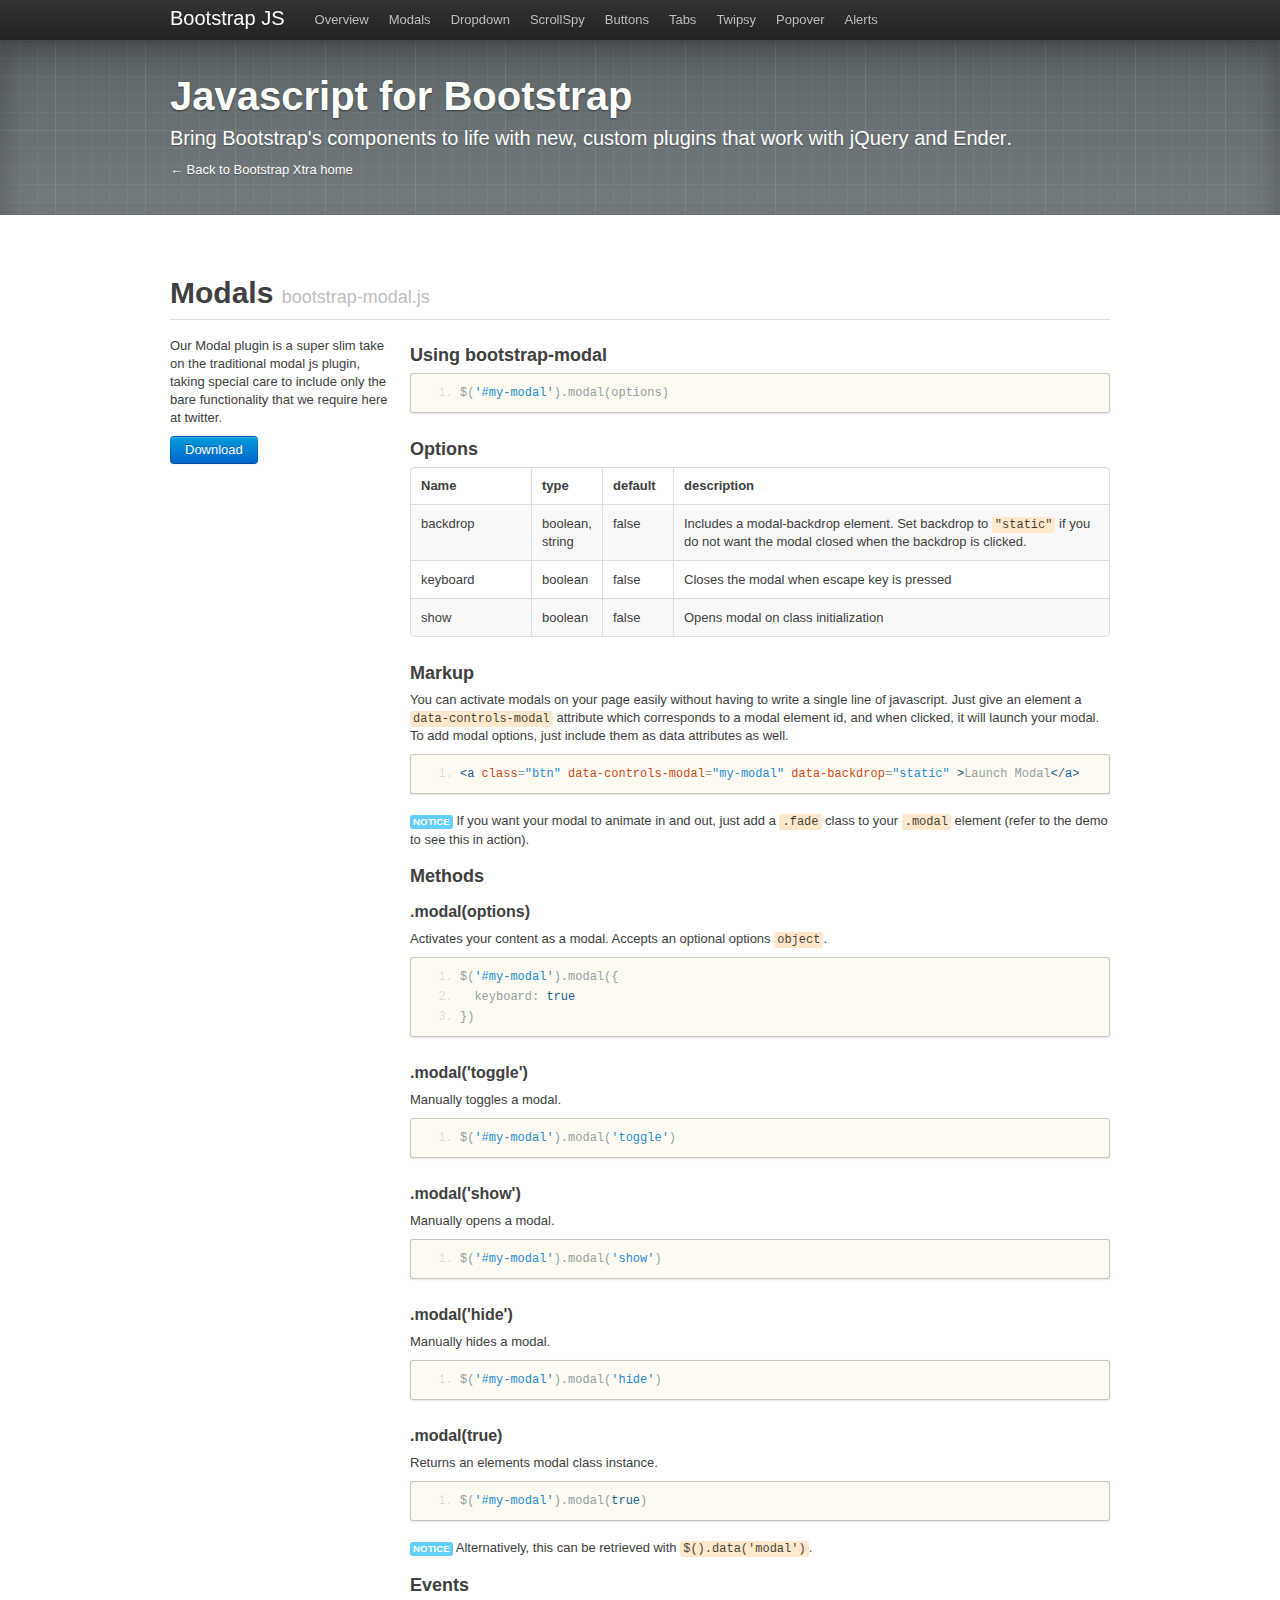
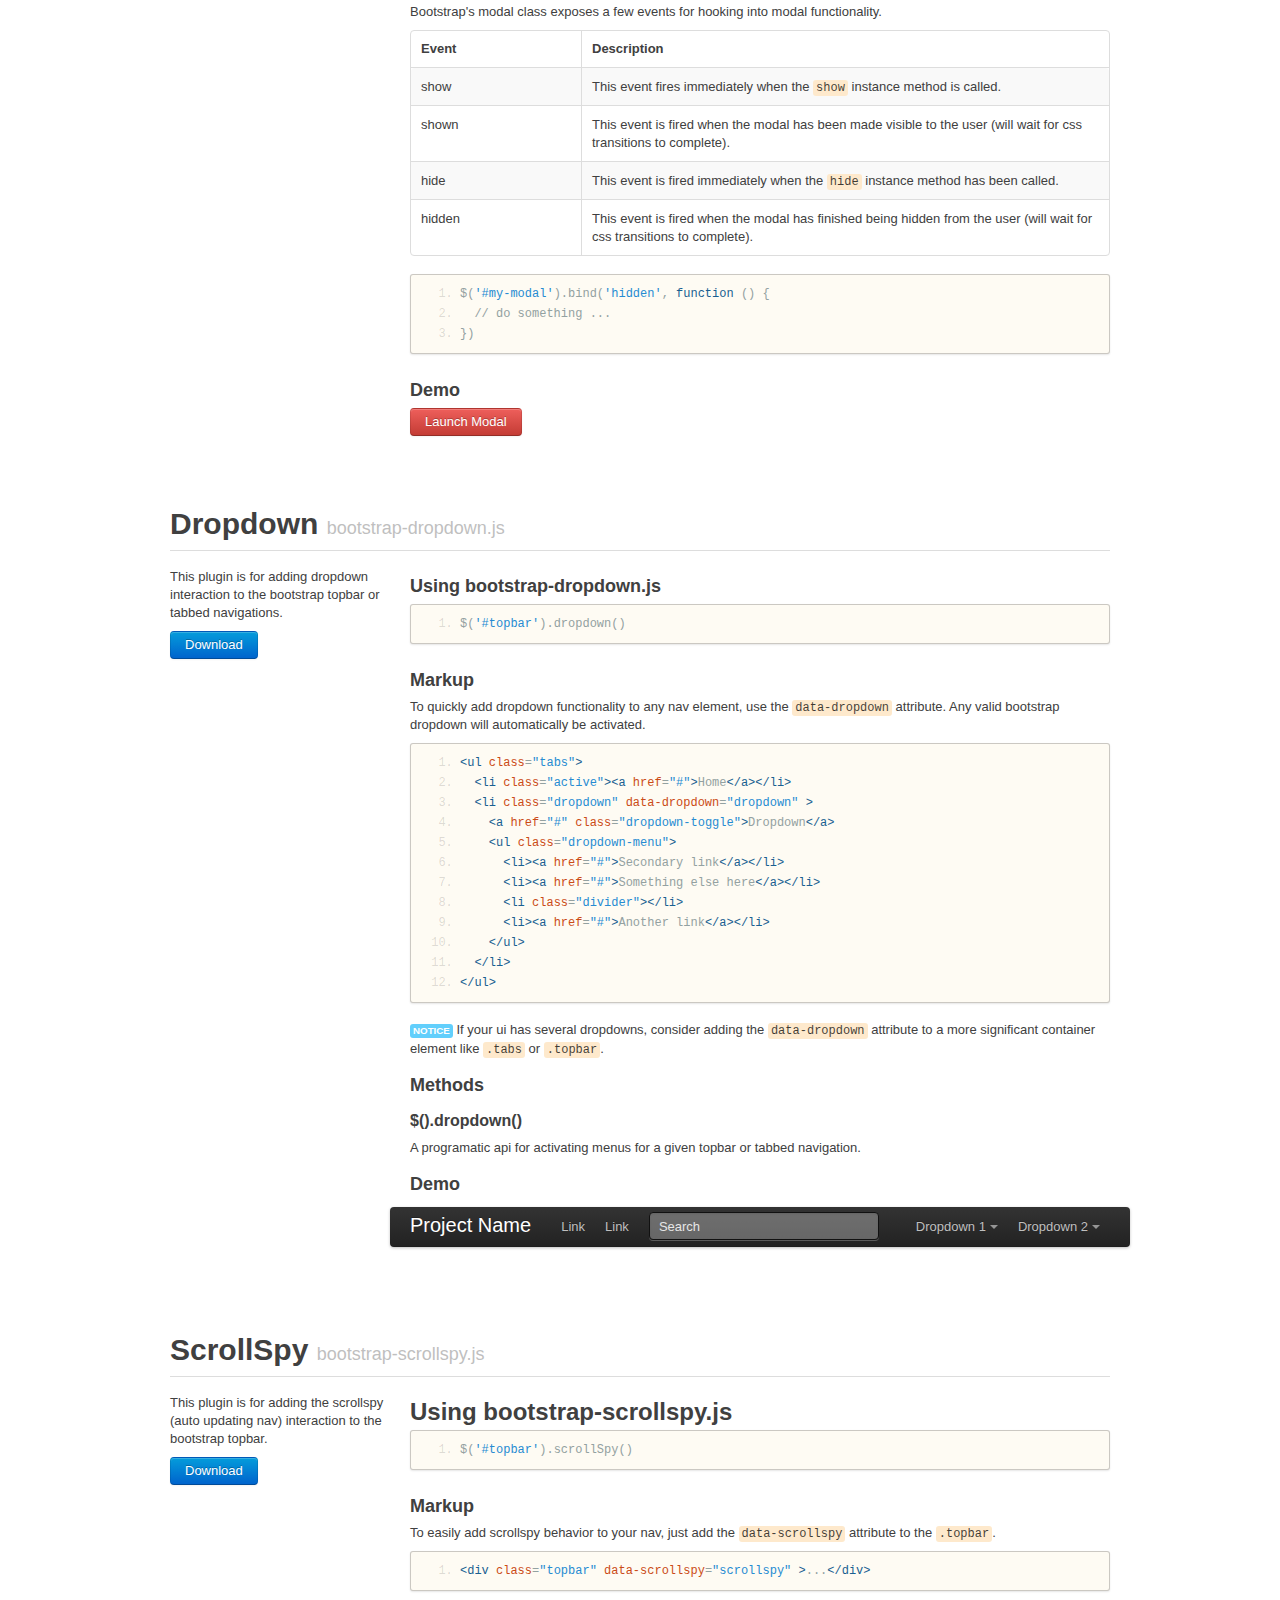
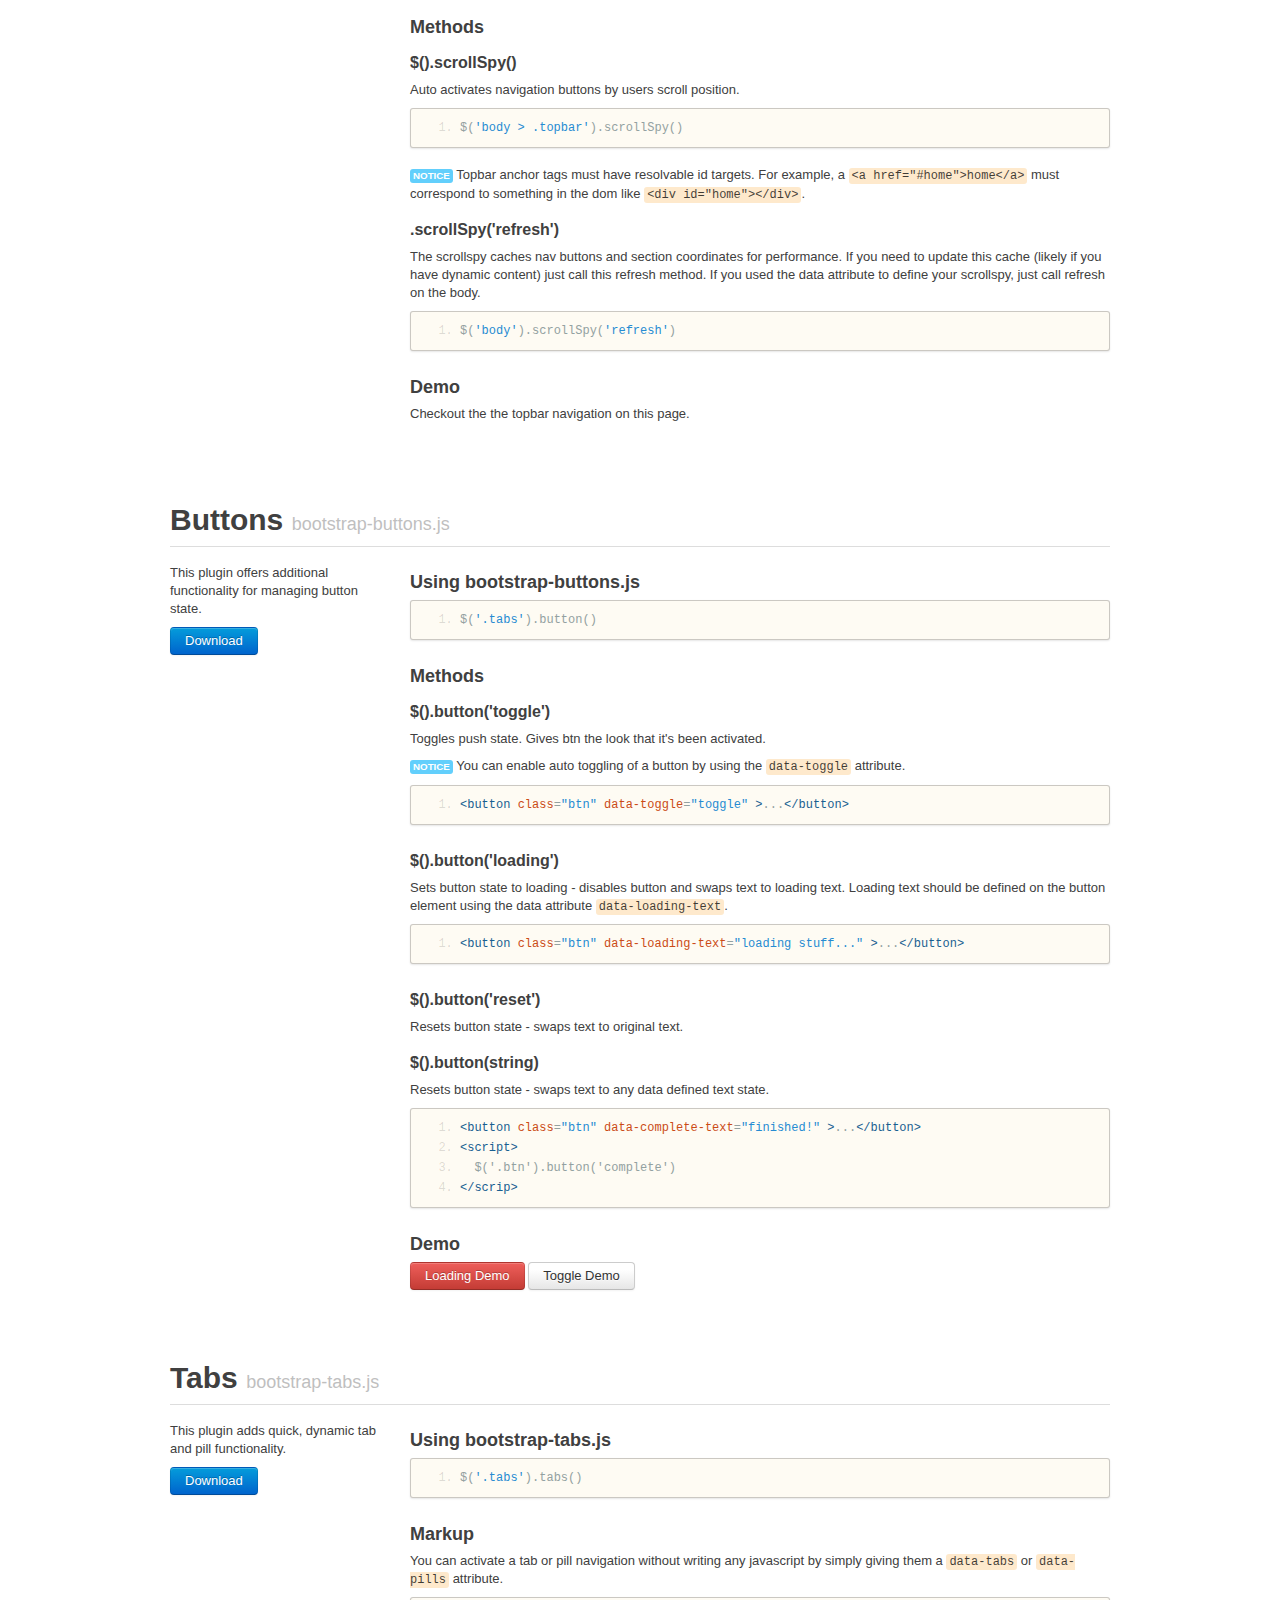
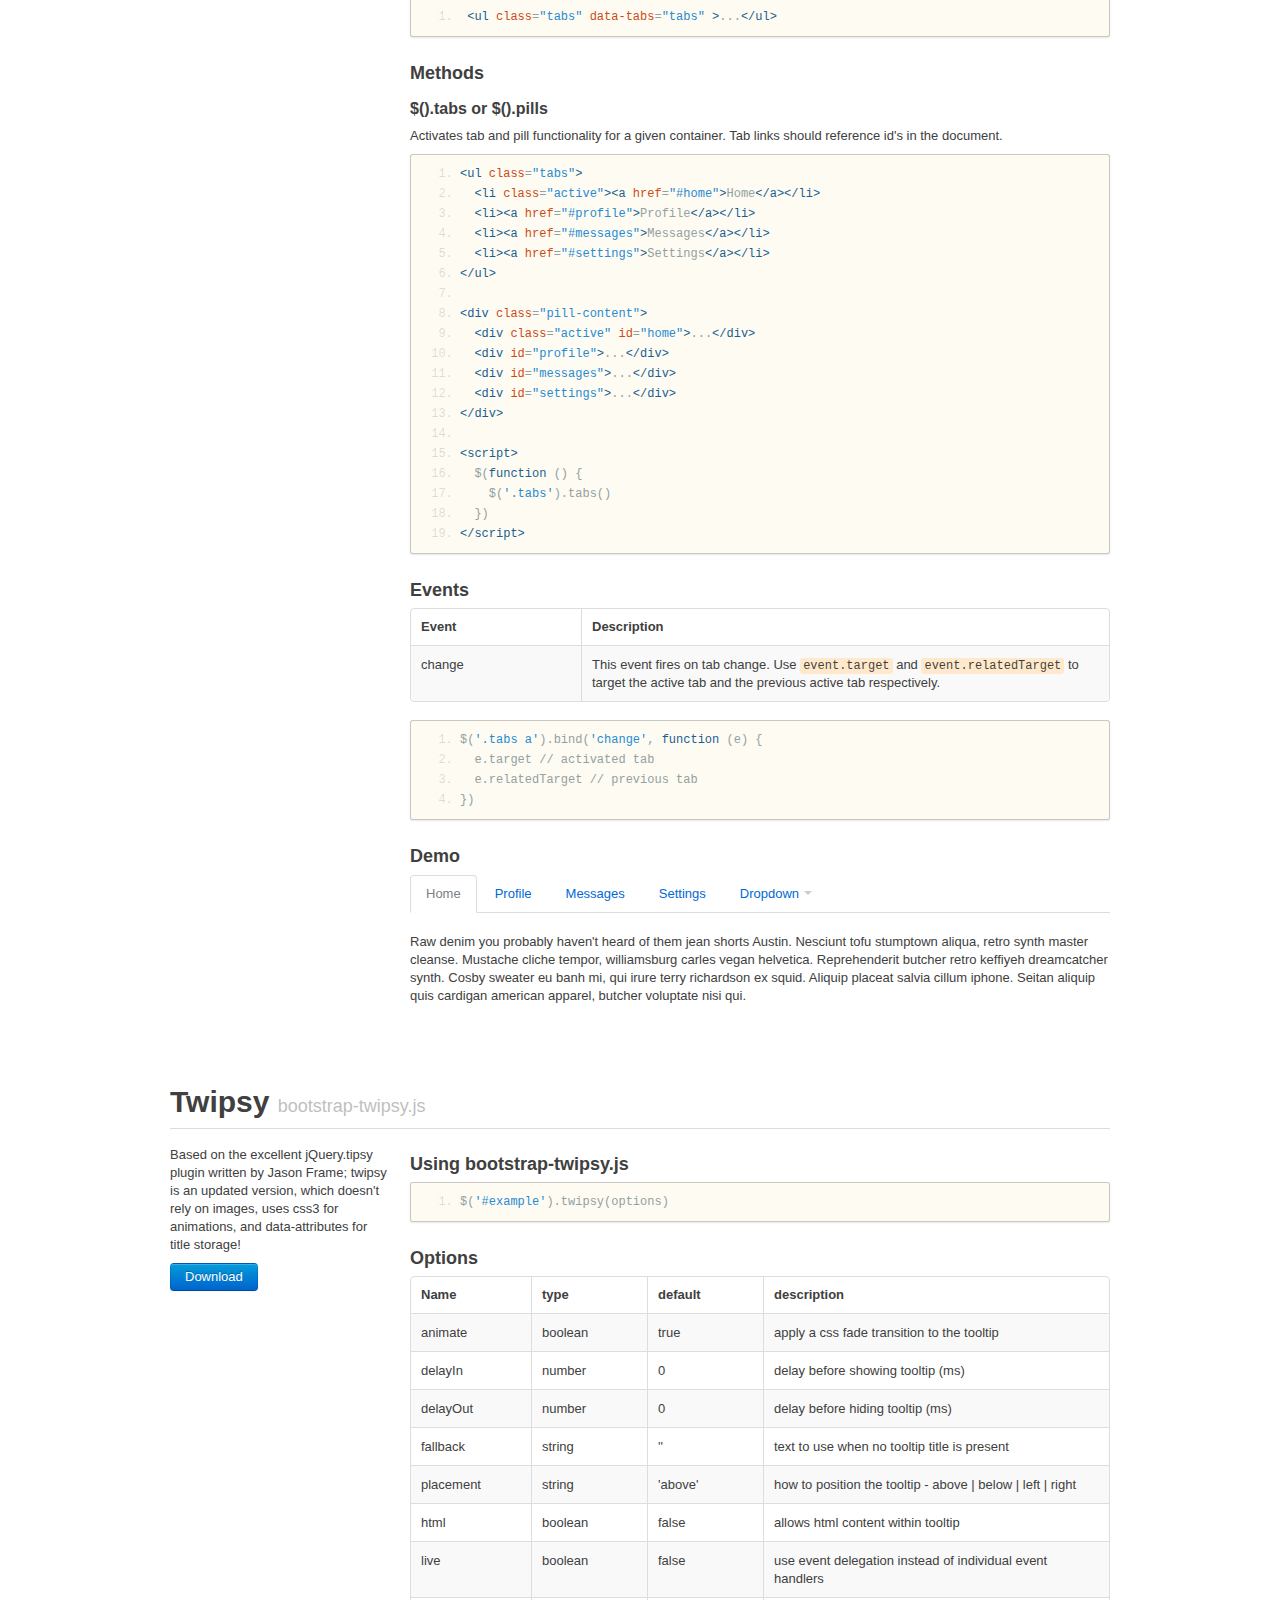
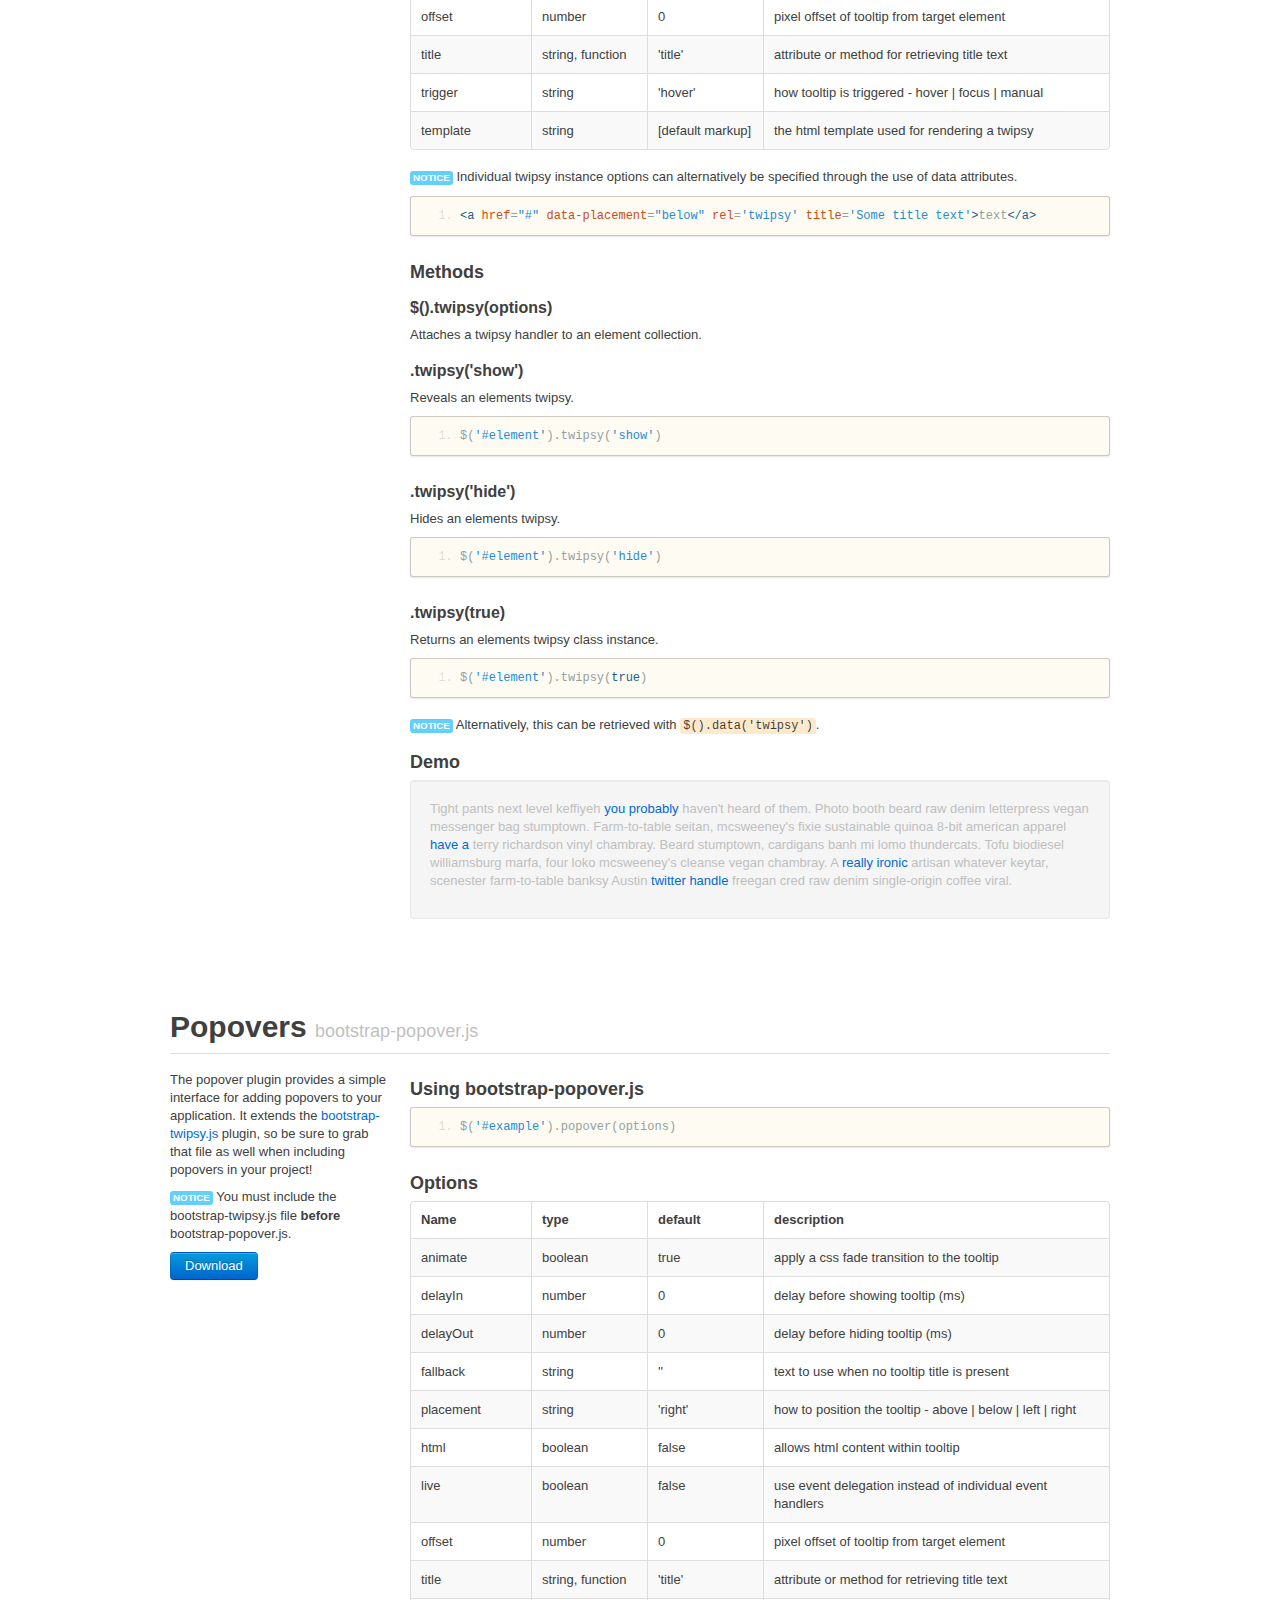
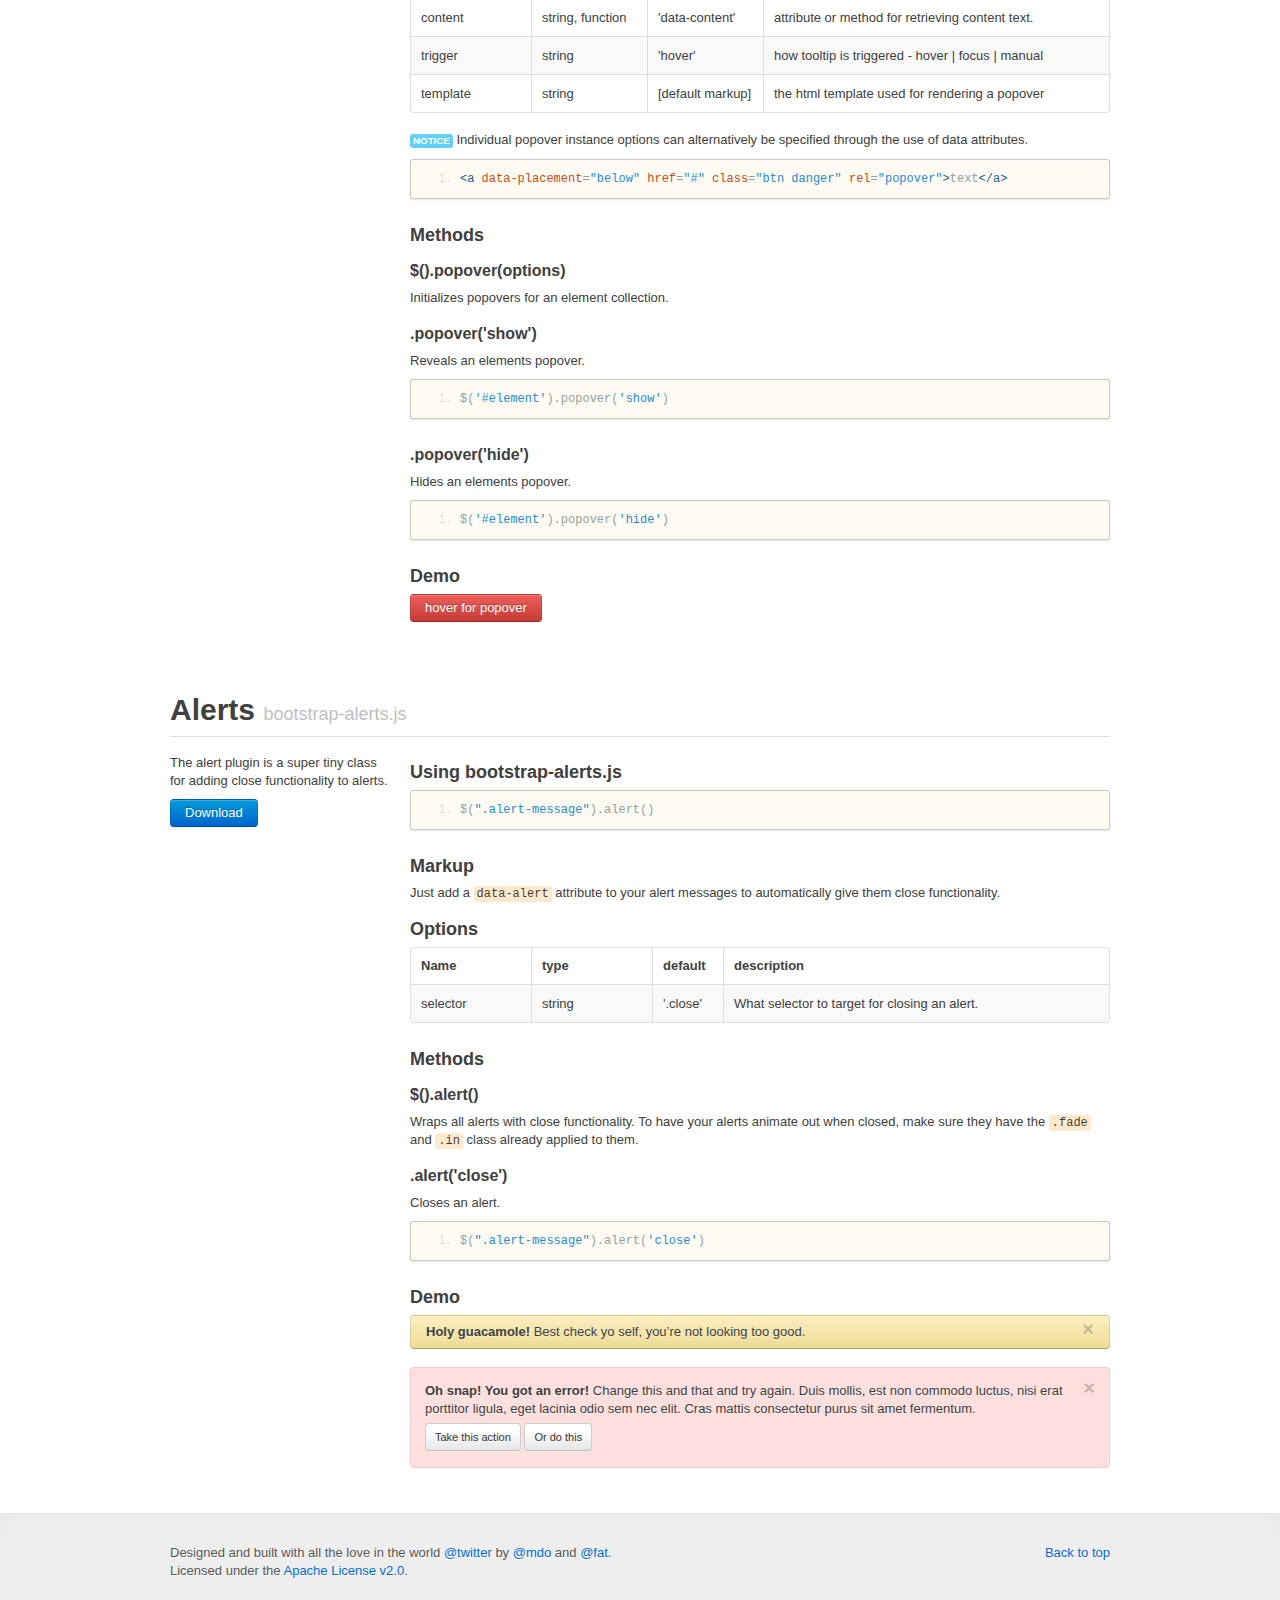
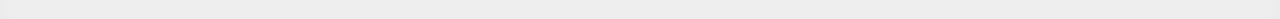
<file: javascript.html>
<!DOCTYPE html>
<html lang="en">
  <head>
    <meta charset="utf-8">
    <title>Bootstrap Xtra extends Bootstrap from Twitter</title>
    <meta name="description" content="">
    <meta name="author" content="">

    <!-- Le HTML5 shim, for IE6-8 support of HTML elements -->
    <!--[if lt IE 9]>
      <script src="http://html5shim.googlecode.com/svn/trunk/html5.js"></script>
    <![endif]-->

    <!-- Le javascript -->
    <script src="http://code.jquery.com/jquery-1.7.min.js"></script>
    <script src="assets/js/google-code-prettify/prettify.js"></script>
    <script>$(function () { prettyPrint() })</script>
    <script src="js/bootstrap-modal.js"></script>
    <script src="js/bootstrap-alerts.js"></script>
    <script src="js/bootstrap-twipsy.js"></script>
    <script src="js/bootstrap-popover.js"></script>
    <script src="js/bootstrap-dropdown.js"></script>
    <script src="js/bootstrap-scrollspy.js"></script>
    <script src="js/bootstrap-tabs.js"></script>
    <script src="js/bootstrap-buttons.js"></script>

    <!-- Le styles -->
    <link href="bootstrap.css" rel="stylesheet">
    <link href="assets/css/docs.css" rel="stylesheet">
    <link href="assets/js/google-code-prettify/prettify.css" rel="stylesheet">

    <!-- Le fav and touch icons -->
    <link rel="shortcut icon" type="image/x-icon" href="assets/ico/favicon.ico">
    <link rel="apple-touch-icon" href="assets/ico/bootstrap-apple-57x57.png">
    <link rel="apple-touch-icon" sizes="72x72" href="assets/ico/bootstrap-apple-72x72.png">
    <link rel="apple-touch-icon" sizes="114x114" href="assets/ico/bootstrap-apple-114x114.png">
  </head>

  <body id="bootstrap-js">

    <!-- Topbar
    ================================================== -->
    <div class="topbar" data-scrollspy="scrollspy" >
      <div class="fill">
        <div class="container">
          <h3><a href="#">Bootstrap JS</a></h3>
          <ul>
            <li><a href="#overview">Overview</a></li>
            <li><a href="#modal">Modals</a></li>
            <li><a href="#dropdown">Dropdown</a></li>
            <li><a href="#scrollspy">ScrollSpy</a></li>
            <li><a href="#buttons">Buttons</a></li>
            <li><a href="#tabs">Tabs</a></li>
            <li><a href="#twipsy">Twipsy</a></li>
            <li><a href="#popover">Popover</a></li>
            <li><a href="#alerts">Alerts</a></li>
          </ul>
        </div>
      </div>
    </div>

    <!-- Masthead (blueprinty thing)
    ================================================== -->
    <header class="jumbotron subhead" id="overview">
      <div class="inner">
        <div class="container">
          <h1>Javascript for Bootstrap</h1>
          <p class="lead">
            Bring Bootstrap's components to life with new, custom plugins that work with <a href="http://jquery.com/" target="_blank">jQuery</a> and <a href="http://ender.no.de" target="_blank">Ender</a>.
          </p>
          <p><a href="./index.html">&larr; Back to Bootstrap Xtra home</a></p>
        </div><!-- /container -->
      </div>
    </header>

    <div class="container">

    <!-- Modal
    ================================================== -->

    <section id="modal">
      <div class="page-header">
        <h1>Modals <small>bootstrap-modal.js</small></h1>
      </div>
      <div class="row">
        <div class="span4 columns">
          <p>Our Modal plugin is a super slim take on the traditional modal js plugin, taking special care to include only the bare functionality that we require here at twitter.</p>
          <a href="js/bootstrap-modal.js" target="_blank" class="btn primary">Download</a>
        </div>
        <div class="span12 columns">
          <h3>Using bootstrap-modal</h3>
          <pre class="prettyprint linenums">$('#my-modal').modal(options)</pre>
          <h3>Options</h3>
          <table class="zebra-striped">
            <thead>
             <tr>
               <th style="width: 100px;">Name</th>
               <th style="width: 50px;">type</th>
               <th style="width: 50px;">default</th>
               <th>description</th>
             </tr>
            </thead>
            <tbody>
             <tr>
               <td>backdrop</td>
               <td>boolean, string</td>
               <td>false</td>
               <td>Includes a modal-backdrop element. Set backdrop to <code>"static"</code> if you do not want the modal closed when the backdrop is clicked.</td>
             </tr>
             <tr>
               <td>keyboard</td>
               <td>boolean</td>
               <td>false</td>
               <td>Closes the modal when escape key is pressed</td>
             </tr>
             <tr>
               <td>show</td>
               <td>boolean</td>
               <td>false</td>
               <td>Opens modal on class initialization</td>
             </tr>
            </tbody>
          </table>
          <h3>Markup</h3>
          <p>You can activate modals on your page easily without having to write a single line of javascript. Just give an element a <code>data-controls-modal</code> attribute which corresponds to a modal element id, and when clicked, it will launch your modal. To add modal options, just include them as data attributes as well.</p>
<pre class="prettyprint linenums">
&lt;a class="btn" data-controls-modal="my-modal" data-backdrop="static" &gt;Launch Modal&lt;/a&gt;
</pre>
          <p><span class="label notice">Notice</span> If you want your modal to animate in and out, just add a <code>.fade</code> class to your <code>.modal</code> element (refer to the demo to see this in action).</p>
          <h3>Methods</h3>
          <h4>.modal(options)</h4>
          <p>Activates your content as a modal. Accepts an optional options <code>object</code>.
<pre class="prettyprint linenums">
$('#my-modal').modal({
  keyboard: true
})</pre>
          <h4>.modal('toggle')</h4>
          <p>Manually toggles a modal.</p>
          <pre class="prettyprint linenums">$('#my-modal').modal('toggle')</pre>
          <h4>.modal('show')</h4>
          <p>Manually opens a modal.</p>
          <pre class="prettyprint linenums">$('#my-modal').modal('show')</pre>
          <h4>.modal('hide')</h4>
          <p>Manually hides a modal.</p>
          <pre class="prettyprint linenums">$('#my-modal').modal('hide')</pre>
          <h4>.modal(true)</h4>
          <p>Returns an elements modal class instance.</p>
          <pre class="prettyprint linenums">$('#my-modal').modal(true)</pre>
          <p><span class="label notice">Notice</span> Alternatively, this can be retrieved with <code>$().data('modal')</code>.</p>
          <h3>Events</h3>
          <p>Bootstrap's modal class exposes a few events for hooking into modal functionality. </p>
          <table class="zebra-striped">
            <thead>
             <tr>
               <th style="width: 150px;">Event</th>
               <th>Description</th>
             </tr>
            </thead>
            <tbody>
             <tr>
               <td>show</td>
               <td>This event fires immediately when the <code>show</code> instance method is called.</td>
             </tr>
             <tr>
               <td>shown</td>
               <td>This event is fired when the modal has been made visible to the user (will wait for css transitions to complete).</td>
             </tr>
             <tr>
               <td>hide</td>
               <td>This event is fired immediately when the <code>hide</code> instance method has been called.</td>
             </tr>
             <tr>
               <td>hidden</td>
               <td>This event is fired when the modal has finished being hidden from the user (will wait for css transitions to complete).</td>
             </tr>
            </tbody>
          </table>

<pre class="prettyprint linenums">
$('#my-modal').bind('hidden', function () {
  // do something ...
})</pre>
          <h3>Demo</h3>
          <!-- sample modal content -->
          <div id="modal-from-dom" class="modal hide fade">
            <div class="modal-header">
              <a href="#" class="close">&times;</a>
              <h3>Modal Heading</h3>
            </div>
            <div class="modal-body">
              <p>One fine body…</p>
            </div>
            <div class="modal-footer">
              <a href="#" class="btn primary">Primary</a>
              <a href="#" class="btn secondary">Secondary</a>
            </div>
          </div>

          <button data-controls-modal="modal-from-dom" data-backdrop="true" data-keyboard="true" class="btn danger">Launch Modal</button>
        </div>
      </div>
    </section>


    <!-- Dropdown
    ================================================== -->

    <section id="dropdown">
      <div class="page-header">
        <h1>Dropdown <small>bootstrap-dropdown.js</small></h1>
      </div>
      <div class="row">
        <div class="span4 columns">
          <p>This plugin is for adding dropdown interaction to the bootstrap topbar or tabbed navigations.</p>
          <a href="js/bootstrap-dropdown.js" target="_blank" class="btn primary">Download</a>
        </div>
        <div class="span12 columns">
          <h3>Using bootstrap-dropdown.js</h3>
          <pre class="prettyprint linenums">$('#topbar').dropdown()</pre>
          <h3>Markup</h3>
          <p>To quickly add dropdown functionality to any nav element, use the <code>data-dropdown</code> attribute. Any valid bootstrap dropdown will automatically be activated.</p>
<pre class="prettyprint linenums">
&lt;ul class="tabs"&gt;
  &lt;li class="active"&gt;&lt;a href="#"&gt;Home&lt;/a&gt;&lt;/li&gt;
  &lt;li class="dropdown" data-dropdown="dropdown" &gt;
    &lt;a href="#" class="dropdown-toggle"&gt;Dropdown&lt;/a&gt;
    &lt;ul class="dropdown-menu"&gt;
      &lt;li&gt;&lt;a href="#"&gt;Secondary link&lt;/a&gt;&lt;/li&gt;
      &lt;li&gt;&lt;a href="#"&gt;Something else here&lt;/a&gt;&lt;/li&gt;
      &lt;li class="divider"&gt;&lt;/li&gt;
      &lt;li&gt;&lt;a href="#"&gt;Another link&lt;/a&gt;&lt;/li&gt;
    &lt;/ul&gt;
  &lt;/li&gt;
&lt;/ul&gt;</pre>
          <p><span class="label notice">Notice</span> If your ui has several dropdowns, consider adding the <code>data-dropdown</code> attribute to a more significant container element like <code>.tabs</code> or <code>.topbar</code>.
          <h3>Methods</h3>
          <h4>$().dropdown()</h4>
          <p>
          A programatic api for activating menus for a given topbar or tabbed navigation.
          </p>
          <h3>Demo</h3>
          <div class="topbar-wrapper">
            <div id="topbar-example" class="topbar" data-dropdown="dropdown">
              <div class="topbar-inner">
                <div class="container">
                  <h3><a href="#">Project Name</a></h3>
                  <ul>
                    <li><a href="#">Link</a></li>
                    <li><a href="#">Link</a></li>
                  </ul>
                  <form action="">
                    <input type="text" placeholder="Search" />
                  </form>
                  <ul class="nav secondary-nav">
                    <li class="menu">
                      <a href="#" class="menu">Dropdown 1</a>
                      <ul class="menu-dropdown">
                        <li><a href="#">Secondary link</a></li>
                        <li><a href="#">Something else here</a></li>
                        <li class="divider"></li>
                        <li><a href="#">Another link</a></li>
                      </ul>
                    </li>
                    <li class="menu">
                      <a href="#" class="menu">Dropdown 2</a>
                      <ul class="menu-dropdown">
                        <li><a href="#">Secondary link</a></li>
                        <li><a href="#">Something else here</a></li>
                        <li class="divider"></li>
                        <li><a href="#">Another link</a></li>
                      </ul>
                    </li>
                  </ul>
                </div>
              </div>
            </div>
          </div>
        </div>
      </div>
    </section>

   <!-- ScrollSpy
    ================================================== -->

    <section id="scrollspy">
      <div class="page-header">
        <h1>ScrollSpy <small>bootstrap-scrollspy.js</small></h1>
      </div>
      <div class="row">
        <div class="span4 columns">
          <p>This plugin is for adding the scrollspy (auto updating nav) interaction to the bootstrap topbar.</p>
          <a href="js/bootstrap-scrollspy.js" target="_blank" class="btn primary">Download</a>
        </div>
        <div class="span12 columns">
          <h2>Using bootstrap-scrollspy.js</h2>
          <pre class="prettyprint linenums">$('#topbar').scrollSpy()</pre>
          <h3>Markup</h3>
          <p>To easily add scrollspy behavior to your nav, just add the <code>data-scrollspy</code> attribute to the <code>.topbar</code>.
          <pre class="prettyprint linenums">&lt;div class="topbar" data-scrollspy="scrollspy" &gt;...&lt;/div&gt;</pre>
          <h3>Methods</h3>
          <h4>$().scrollSpy()</h4>
          <p>
          Auto activates navigation buttons by users scroll position.
          </p>
          <pre class="prettyprint linenums">$('body > .topbar').scrollSpy()</pre>
           <p><span class="label notice">Notice</span> Topbar anchor tags must have resolvable id targets. For example, a <code>&lt;a href="#home"&gt;home&lt;/a&gt;</code> must correspond to something in the dom like <code>&lt;div id="home"&gt;&lt;/div&gt;</code>.
          </p>
          <h4>.scrollSpy('refresh')</h4>
          <p>The scrollspy caches nav buttons and section coordinates for performance. If you need to update this cache (likely if you have dynamic content) just call this refresh method. If you used the data attribute to define your scrollspy, just call refresh on the body.</p>
          <pre class="prettyprint linenums">$('body').scrollSpy('refresh')</pre>
          <h3>Demo</h3>
          <p>Checkout the the topbar navigation on this page.</p>
        </div>
      </div>
    </section>

    <!-- Buttons
    ================================================== -->

    <section id="buttons">
      <div class="page-header">
        <h1>Buttons <small>bootstrap-buttons.js</small></h1>
      </div>
      <div class="row">
        <div class="span4 columns">
          <p>This plugin offers additional functionality for managing button state.</p>
          <a href="js/bootstrap-buttons.js" target="_blank" class="btn primary">Download</a>
        </div>
        <div class="span12 columns">
          <h3>Using bootstrap-buttons.js</h3>
          <pre class="prettyprint linenums">$('.tabs').button()</pre>
          <h3>Methods</h3>
          <h4>$().button('toggle')</h4>
          <p>Toggles push state. Gives btn the look that it's been activated.</p>
          <p><span class="label notice">Notice</span> You can enable auto toggling of a button by using the <code>data-toggle</code> attribute.</p>
          <pre class="prettyprint linenums">&lt;button class="btn" data-toggle="toggle" &gt;...&lt;/button&gt;</pre>
          <h4>$().button('loading')</h4>
          <p>Sets button state to loading - disables button and swaps text to loading text. Loading text should be defined on the button element using the data attribute <code>data-loading-text</code>.
          </p>
           <pre class="prettyprint linenums">&lt;button class="btn" data-loading-text="loading stuff..." &gt;...&lt;/button&gt;</pre>
           <h4>$().button('reset')</h4>
           <p>Resets button state - swaps text to original text.</p>
           <h4>$().button(string)</h4>
           <p>Resets button state - swaps text to any data defined text state.</p>
<pre class="prettyprint linenums">&lt;button class="btn" data-complete-text="finished!" &gt;...&lt;/button&gt;
&lt;script&gt;
  $('.btn').button('complete')
&lt;/scrip&gt;</pre>
          <h3>Demo</h3>
          <button id="fat-btn" data-loading-text="loading..." class="btn danger">Loading Demo</button>
          <button class="btn" data-toggle="toggle">Toggle Demo</button>
          <script>
            $(function() {
              var btn = $('#fat-btn').click(function () {
                btn.button('loading')
                setTimeout(function () {
                  btn.button('reset')
                }, 3000)
              })
            })
          </script>
        </div>
      </div>
    </section>


    <!-- Tabs
    ================================================== -->

    <section id="tabs">
      <div class="page-header">
        <h1>Tabs <small>bootstrap-tabs.js</small></h1>
      </div>
      <div class="row">
        <div class="span4 columns">
          <p>This plugin adds quick, dynamic tab and pill functionality.</p>
          <a href="js/bootstrap-tabs.js" target="_blank" class="btn primary">Download</a>
        </div>
        <div class="span12 columns">
          <h3>Using bootstrap-tabs.js</h3>
          <pre class="prettyprint linenums">$('.tabs').tabs()</pre>
          <h3>Markup</h3>
          <p>You can activate a tab or pill navigation without writing any javascript by simply giving them a <code>data-tabs</code> or <code>data-pills</code> attribute.</p>
          <pre class="prettyprint linenums"> &lt;ul class="tabs" data-tabs="tabs" &gt;...&lt;/ul&gt;</pre>
          <h3>Methods</h3>
          <h4>$().tabs or $().pills</h4>
          <p>
            Activates tab and pill functionality for a given container. Tab links should reference id's in the document.
          </p>
<pre class="prettyprint linenums">
&lt;ul class="tabs"&gt;
  &lt;li class="active"&gt;&lt;a href="#home"&gt;Home&lt;/a&gt;&lt;/li&gt;
  &lt;li&gt;&lt;a href="#profile"&gt;Profile&lt;/a&gt;&lt;/li&gt;
  &lt;li&gt;&lt;a href="#messages"&gt;Messages&lt;/a&gt;&lt;/li&gt;
  &lt;li&gt;&lt;a href="#settings"&gt;Settings&lt;/a&gt;&lt;/li&gt;
&lt;/ul&gt;

&lt;div class="pill-content"&gt;
  &lt;div class="active" id="home"&gt;...&lt;/div&gt;
  &lt;div id="profile"&gt;...&lt;/div&gt;
  &lt;div id="messages"&gt;...&lt;/div&gt;
  &lt;div id="settings"&gt;...&lt;/div&gt;
&lt;/div&gt;

&lt;script&gt;
  $(function () {
    $('.tabs').tabs()
  })
&lt;/script&gt;</pre>
          </p>
					<h3>Events</h3>
					<table class="zebra-striped">
					  <thead>
					   <tr>
					     <th style="width: 150px;">Event</th>
					     <th>Description</th>
					   </tr>
					  </thead>
					  <tbody>
					   <tr>
					     <td>change</td>
					     <td>This event fires on tab change. Use <code>event.target</code> and <code>event.relatedTarget</code> to target the active tab and the previous active tab respectively.</td>
					   </tr>
					  </tbody>
					</table>

					<pre class="prettyprint linenums">
$('.tabs a').bind('change', function (e) {
  e.target // activated tab
  e.relatedTarget // previous tab
})</pre>
          <h3>Demo</h3>
          <ul class="tabs" data-tabs="tabs">
            <li class="active"><a href="#home">Home</a></li>
            <li><a href="#profile">Profile</a></li>
            <li><a href="#messages">Messages</a></li>
            <li><a href="#settings">Settings</a></li>
            <li class="dropdown" data-dropdown="dropdown">
              <a href="#" class="dropdown-toggle">Dropdown</a>
              <ul class="dropdown-menu">
                <li><a href="#fat">@fat</a></li>
                <li><a href="#mdo">@mdo</a></li>
              </ul>
            </li>
          </ul>
          <div id="my-tab-content" class="tab-content">
            <div class="active tab-pane" id="home">
              <p>Raw denim you probably haven't heard of them jean shorts Austin. Nesciunt tofu stumptown aliqua, retro synth master cleanse. Mustache cliche tempor, williamsburg carles vegan helvetica. Reprehenderit butcher retro keffiyeh dreamcatcher synth. Cosby sweater eu banh mi, qui irure terry richardson ex squid. Aliquip placeat salvia cillum iphone. Seitan aliquip quis cardigan american apparel, butcher voluptate nisi qui.</p>
            </div>
            <div class="tab-pane" id="profile">
              <p>Food truck fixie locavore, accusamus mcsweeney's marfa nulla single-origin coffee squid. Exercitation +1 labore velit, blog sartorial PBR leggings next level wes anderson artisan four loko farm-to-table craft beer twee. Qui photo booth letterpress, commodo enim craft beer mlkshk aliquip jean shorts ullamco ad vinyl cillum PBR. Homo nostrud organic, assumenda labore aesthetic magna delectus mollit. Keytar helvetica VHS salvia yr, vero magna velit sapiente labore stumptown. Vegan fanny pack odio cillum wes anderson 8-bit, sustainable jean shorts beard ut DIY ethical culpa terry richardson biodiesel. Art party scenester stumptown, tumblr butcher vero sint qui sapiente accusamus tattooed echo park.</p>
            </div>
            <div class="tab-pane" id="messages">
              <p>Banksy do proident, brooklyn photo booth delectus sunt artisan sed organic exercitation eiusmod four loko. Quis tattooed iphone esse aliqua. Master cleanse vero fixie mcsweeney's. Ethical portland aute, irony food truck pitchfork lomo eu anim. Aesthetic blog DIY, ethical beard leggings tofu consequat whatever cardigan nostrud. Helvetica you probably haven't heard of them carles, marfa veniam occaecat lomo before they sold out in shoreditch scenester sustainable thundercats. Consectetur tofu craft beer, mollit brunch fap echo park pitchfork mustache dolor.</p>
            </div>
            <div class="tab-pane" id="settings">
              <p>Sunt qui biodiesel mollit officia, fanny pack put a bird on it thundercats seitan squid ad wolf bicycle rights blog. Et aute readymade farm-to-table carles 8-bit, nesciunt nulla etsy adipisicing organic ea. Master cleanse mollit high life, next level Austin nesciunt american apparel twee mustache adipisicing reprehenderit hoodie portland irony. Aliqua tofu quinoa +1 commodo eiusmod. High life williamsburg cupidatat twee homo leggings. Four loko vinyl DIY consectetur nisi, marfa retro keffiyeh vegan. Fanny pack viral retro consectetur gentrify fap.</p>
            </div>
            <div class="tab-pane" id="fat">
              <p>Etsy mixtape wayfarers, ethical wes anderson tofu before they sold out mcsweeney's organic lomo retro fanny pack lo-fi farm-to-table readymade. Messenger bag gentrify pitchfork tattooed craft beer, iphone skateboard locavore carles etsy salvia banksy hoodie helvetica. DIY synth PBR banksy irony. Leggings gentrify squid 8-bit cred pitchfork. Williamsburg banh mi whatever gluten-free, carles pitchfork biodiesel fixie etsy retro mlkshk vice blog. Scenester cred you probably haven't heard of them, vinyl craft beer blog stumptown. Pitchfork sustainable tofu synth chambray yr.</p>
            </div>
            <div class="tab-pane" id="mdo">
              <p>Trust fund seitan letterpress, keytar raw denim keffiyeh etsy art party before they sold out master cleanse gluten-free squid scenester freegan cosby sweater. Fanny pack portland seitan DIY, art party locavore wolf cliche high life echo park Austin. Cred vinyl keffiyeh DIY salvia PBR, banh mi before they sold out farm-to-table VHS viral locavore cosby sweater. Lomo wolf viral, mustache readymade thundercats keffiyeh craft beer marfa ethical. Wolf salvia freegan, sartorial keffiyeh echo park vegan.</p>
            </div>
          </div>
        </div>
      </div>
    </section>

    <!-- Tips
    ================================================== -->

    <section id="twipsy">
      <div class="page-header">
        <h1>Twipsy <small>bootstrap-twipsy.js</small></h1>
      </div>
      <div class="row">
        <div class="span4 columns">
          <p>Based on the excellent jQuery.tipsy plugin written by Jason Frame; twipsy is an updated version, which doesn't rely on images, uses css3 for animations, and data-attributes for title storage!</p>
          <a href="js/bootstrap-twipsy.js" target="_blank" class="btn primary">Download</a>
        </div>
        <div class="span12 columns">
          <h3>Using bootstrap-twipsy.js</h3>
          <pre class="prettyprint linenums">$('#example').twipsy(options)</pre>
          <h3>Options</h3>
          <table class="zebra-striped">
            <thead>
             <tr>
               <th style="width: 100px;">Name</th>
               <th style="width: 95px;">type</th>
               <th style="width: 95px;">default</th>
               <th>description</th>
             </tr>
            </thead>
            <tbody>
             <tr>
               <td>animate</td>
               <td>boolean</td>
               <td>true</td>
               <td>apply a css fade transition to the tooltip</td>
             </tr>
             <tr>
               <td>delayIn</td>
               <td>number</td>
               <td>0</td>
               <td>delay before showing tooltip (ms)</td>
             </tr>
             <tr>
               <td>delayOut</td>
               <td>number</td>
               <td>0</td>
               <td>delay before hiding tooltip (ms)</td>
             </tr>
             <tr>
               <td>fallback</td>
               <td>string</td>
               <td>''</td>
               <td>text to use when no tooltip title is present</td>
             </tr>
             <tr>
               <td>placement</td>
               <td>string</td>
               <td>'above'</td>
               <td>how to position the tooltip - above | below | left | right</td>
             </tr>
             <tr>
               <td>html</td>
               <td>boolean</td>
               <td>false</td>
               <td>allows html content within tooltip</td>
             </tr>
             <tr>
               <td>live</td>
               <td>boolean</td>
               <td>false</td>
               <td>use event delegation instead of individual event handlers</td>
             </tr>
             <tr>
               <td>offset</td>
               <td>number</td>
               <td>0</td>
               <td>pixel offset of tooltip from target element</td>
             </tr>
             <tr>
               <td>title</td>
               <td>string, function</td>
               <td>'title'</td>
               <td>attribute or method for retrieving title text</td>
             </tr>
             <tr>
               <td>trigger</td>
               <td>string</td>
               <td>'hover'</td>
               <td>how tooltip is triggered - hover | focus | manual</td>
             </tr>
             <tr>
               <td>template</td>
               <td>string</td>
               <td>[default markup]</td>
               <td>the html template used for rendering a twipsy</td>
             </tr>
            </tbody>
          </table>
          <p><span class="label notice">Notice</span> Individual twipsy instance options can alternatively be specified through the use of data attributes.</code></p>
          <pre class="prettyprint linenums">&lt;a href="#" data-placement="below" rel='twipsy' title='Some title text'&gt;text&lt;/a&gt;</pre>
          <h3>Methods</h3>
          <h4>$().twipsy(options)</h4>
          <p>Attaches a twipsy handler to an element collection.</p>
          <h4>.twipsy('show')</h4>
          <p>Reveals an elements twipsy.</p>
          <pre class="prettyprint linenums">$('#element').twipsy('show')</pre>
          <h4>.twipsy('hide')</h4>
          <p>Hides an elements twipsy.</p>
          <pre class="prettyprint linenums">$('#element').twipsy('hide')</pre>
          <h4>.twipsy(true)</h4>
          <p>Returns an elements twipsy class instance.</p>
          <pre class="prettyprint linenums">$('#element').twipsy(true)</pre>
          <p><span class="label notice">Notice</span> Alternatively, this can be retrieved with <code>$().data('twipsy')</code>.</p>
          <h3>Demo</h3>
          <div class="well">
            <p class="muted">Tight pants next level keffiyeh <a href="#" rel='twipsy' title='Some title text'>you probably</a> haven't heard of them. Photo booth beard raw denim letterpress vegan messenger bag stumptown. Farm-to-table seitan, mcsweeney's fixie sustainable quinoa 8-bit american apparel <a href="#" rel='twipsy' title='Another twipsy'>have a</a> terry richardson vinyl chambray. Beard stumptown, cardigans banh mi lomo thundercats. Tofu biodiesel williamsburg marfa, four loko mcsweeney's cleanse vegan chambray. A <a href="#" rel='twipsy' title='Another one here too'>really ironic</a> artisan whatever keytar, scenester farm-to-table banksy Austin <a href="#" rel='twipsy' title='The last tip!'>twitter handle</a> freegan cred raw denim single-origin coffee viral.
            </p>
          </div>
          <script>
            $(function () {
              $("a[rel=twipsy]").twipsy({
                live: true
              })
            })
          </script>
        </div>
      </div>
    </section>

    <!-- Popovers
    ================================================== -->

    <section id="popover">
      <div class="page-header">
        <h1>Popovers <small>bootstrap-popover.js</small></h1>
      </div>
      <div class="row">
        <div class="span4 columns">
          <p>The popover plugin provides a simple interface for adding popovers to your application. It extends the <a href="#twipsy">bootstrap-twipsy.js</a> plugin, so be sure to grab that file as well when including popovers in your project!</p>
           <p><span class="label notice">Notice</span> You must include the bootstrap-twipsy.js file <strong>before</strong> bootstrap-popover.js.</p>
          <a href="js/bootstrap-popover.js" target="_blank" class="btn primary">Download</a>
        </div>
        <div class="span12 columns">
          <h3>Using bootstrap-popover.js</h3>
          <pre class="prettyprint linenums">$('#example').popover(options)</pre>
          <h3>Options</h3>
          <table class="zebra-striped">
            <thead>
             <tr>
               <th style="width: 100px;">Name</th>
               <th style="width: 95px;">type</th>
               <th style="width: 95px;">default</th>
               <th>description</th>
             </tr>
            </thead>
            <tbody>
             <tr>
               <td>animate</td>
               <td>boolean</td>
               <td>true</td>
               <td>apply a css fade transition to the tooltip</td>
             </tr>
             <tr>
               <td>delayIn</td>
               <td>number</td>
               <td>0</td>
               <td>delay before showing tooltip (ms)</td>
             </tr>
             <tr>
               <td>delayOut</td>
               <td>number</td>
               <td>0</td>
               <td>delay before hiding tooltip (ms)</td>
             </tr>
             <tr>
               <td>fallback</td>
               <td>string</td>
               <td>''</td>
               <td>text to use when no tooltip title is present</td>
             </tr>
             <tr>
               <td>placement</td>
               <td>string</td>
               <td>'right'</td>
               <td>how to position the tooltip - above | below | left | right</td>
             </tr>
             <tr>
               <td>html</td>
               <td>boolean</td>
               <td>false</td>
               <td>allows html content within tooltip</td>
             </tr>
             <tr>
               <td>live</td>
               <td>boolean</td>
               <td>false</td>
               <td>use event delegation instead of individual event handlers</td>
             </tr>
             <tr>
               <td>offset</td>
               <td>number</td>
               <td>0</td>
               <td>pixel offset of tooltip from target element</td>
             </tr>
             <tr>
               <td>title</td>
               <td>string, function</td>
               <td>'title'</td>
               <td>attribute or method for retrieving title text</td>
             </tr>
             <tr>
               <td>content</td>
               <td>string, function</td>
               <td>'data-content'</td>
               <td>attribute or method for retrieving content text.</td>
             </tr>
             <tr>
               <td>trigger</td>
               <td>string</td>
               <td>'hover'</td>
               <td>how tooltip is triggered - hover | focus | manual</td>
             </tr>
             <tr>
               <td>template</td>
               <td>string</td>
               <td>[default markup]</td>
               <td>the html template used for rendering a popover</td>
             </tr>
            </tbody>
          </table>
          <p><span class="label notice">Notice</span> Individual popover instance options can alternatively be specified through the use of data attributes.</code></p>
          <pre class="prettyprint linenums">&lt;a data-placement="below" href="#" class="btn danger" rel="popover"&gt;text&lt;/a&gt;</pre>
          <h3>Methods</h3>
          <h4>$().popover(options)</h4>
          <p>Initializes popovers for an element collection.</p>
          <h4>.popover('show')</h4>
          <p>Reveals an elements popover.</p>
          <pre class="prettyprint linenums">$('#element').popover('show')</pre>
          <h4>.popover('hide')</h4>
          <p>Hides an elements popover.</p>
          <pre class="prettyprint linenums">$('#element').popover('hide')</pre>
          <h3>Demo</h3>
          <a href="#" class="btn danger" rel="popover" title="A title" data-content="And here's some amazing content. It's very engaging. right?">hover for popover</a>
          <script>
            $(function () {
              $("a[rel=popover]")
                .popover({
                  offset: 10
                })
                .click(function(e) {
                  e.preventDefault()
                })
            })
          </script>
        </div>
      </div>
    </section>


    <!-- Alerts
    ================================================== -->

    <section id="alerts">
      <div class="page-header">
        <h1>Alerts <small>bootstrap-alerts.js</small></h1>
      </div>
      <div class="row">
        <div class="span4 columns">
          <p>The alert plugin is a super tiny class for adding close functionality to alerts.</p>
          <a href="js/bootstrap-alerts.js" target="_blank" class="btn primary">Download</a>
        </div>
        <div class="span12 columns">
          <h3>Using bootstrap-alerts.js</h3>
          <pre class="prettyprint linenums">$(".alert-message").alert()</pre>
          <h3>Markup</h3>
          <p>Just add a <code>data-alert</code> attribute to your alert messages to automatically give them close functionality.</p>
          <h3>Options</h3>
          <table class="zebra-striped">
            <thead>
             <tr>
               <th style="width: 100px;">Name</th>
               <th style="width: 100px;">type</th>
               <th style="width: 50px;">default</th>
               <th>description</th>
             </tr>
            </thead>
            <tbody>
             <tr>
               <td>selector</td>
               <td>string</td>
               <td>'.close'</td>
               <td>What selector to target for closing an alert.</td>
             </tr>
            </tbody>
          </table>

          <h3>Methods</h3>
          <h4>$().alert()</h4>
          <p>Wraps all alerts with close functionality. To have your alerts animate out when closed, make sure they have the <code>.fade</code> and <code>.in</code> class already applied to them.</p>
          <h4>.alert('close')</h4>
          <p>Closes an alert.</p>
          <pre class="prettyprint linenums">$(".alert-message").alert('close')</pre>
          <h3>Demo</h3>
          <div class="alert-message warning fade in" data-alert="alert" >
            <a class="close" href="#">&times;</a>
            <p><strong>Holy guacamole!</strong> Best check yo self, you’re not looking too good.</p>
          </div>
          <div class="alert-message block-message error fade in" data-alert="alert" >
            <a class="close" href="#">&times;</a>
            <p><strong>Oh snap! You got an error!</strong> Change this and that and try again. Duis mollis, est non commodo luctus, nisi erat porttitor ligula, eget lacinia odio sem nec elit. Cras mattis consectetur purus sit amet fermentum.</p>
            <div class="alert-actions">
              <a class="btn small" href="#">Take this action</a> <a class="btn small" href="#">Or do this</a>
            </div>
          </div>
        </div>
      </div>
    </section>


    </div><!-- /container -->

    <footer class="footer">
      <div class="container">
        <p class="pull-right"><a href="#">Back to top</a></p>
        <p>
          Designed and built with all the love in the world <a href="http://twitter.com/twitter" target="_blank">@twitter</a> by <a href="http://twitter.com/mdo" target="_blank">@mdo</a> and <a href="http://twitter.com/fat" target="_blank">@fat</a>.<br />
          Licensed under the <a href="http://www.apache.org/licenses/LICENSE-2.0" target="_blank">Apache License v2.0</a>.
        </p>
      </div>
    </footer>

  </body>
</html>
</file>
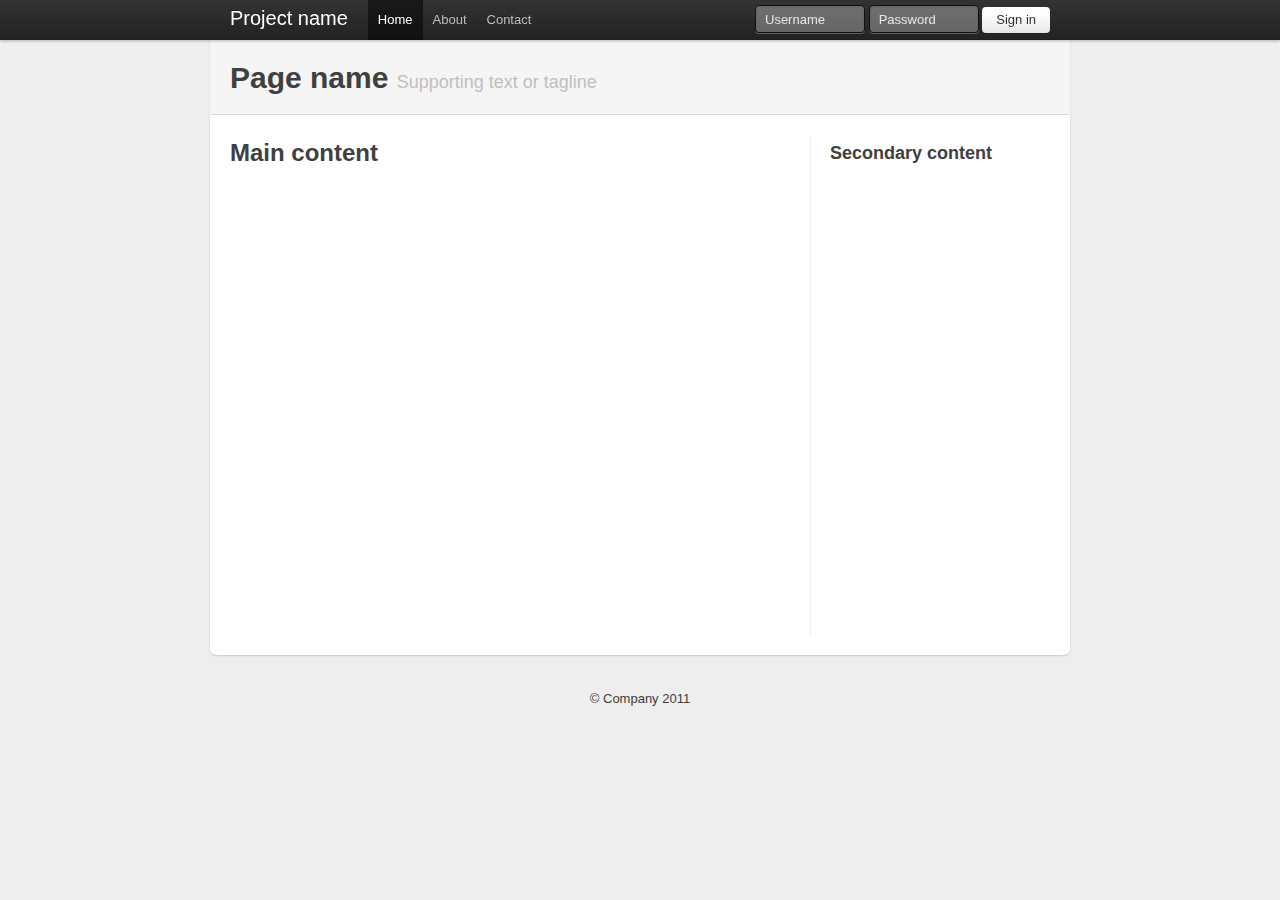
<file: examples/container-app.html>
<!DOCTYPE html>
<html lang="en">
  <head>
    <meta charset="utf-8">
    <title>Bootstrap, from Twitter</title>
    <meta name="description" content="">
    <meta name="author" content="">

    <!-- Le HTML5 shim, for IE6-8 support of HTML elements -->
    <!--[if lt IE 9]>
      <script src="http://html5shim.googlecode.com/svn/trunk/html5.js"></script>
    <![endif]-->

    <!-- Le styles -->
    <link href="../bootstrap.css" rel="stylesheet">
    <style type="text/css">
      /* Override some defaults */
      html, body {
        background-color: #eee;
      }
      body {
        padding-top: 40px; /* 40px to make the container go all the way to the bottom of the topbar */
      }
      .container > footer p {
        text-align: center; /* center align it with the container */
      }
      .container {
        width: 820px; /* downsize our container to make the content feel a bit tighter and more cohesive. NOTE: this removes two full columns from the grid, meaning you only go to 14 columns and not 16. */
      }

      /* The white background content wrapper */
      .container > .content {
        background-color: #fff;
        padding: 20px;
        margin: 0 -20px; /* negative indent the amount of the padding to maintain the grid system */
        -webkit-border-radius: 0 0 6px 6px;
           -moz-border-radius: 0 0 6px 6px;
                border-radius: 0 0 6px 6px;
        -webkit-box-shadow: 0 1px 2px rgba(0,0,0,.15);
           -moz-box-shadow: 0 1px 2px rgba(0,0,0,.15);
                box-shadow: 0 1px 2px rgba(0,0,0,.15);
      }

      /* Page header tweaks */
      .page-header {
        background-color: #f5f5f5;
        padding: 20px 20px 10px;
        margin: -20px -20px 20px;
      }

      /* Styles you shouldn't keep as they are for displaying this base example only */
      .content .span10,
      .content .span4 {
        min-height: 500px;
      }
      /* Give a quick and non-cross-browser friendly divider */
      .content .span4 {
        margin-left: 0;
        padding-left: 19px;
        border-left: 1px solid #eee;
      }

      .topbar .btn {
        border: 0;
      }

    </style>

    <!-- Le fav and touch icons -->
    <link rel="shortcut icon" href="images/favicon.ico">
    <link rel="apple-touch-icon" href="images/apple-touch-icon.png">
    <link rel="apple-touch-icon" sizes="72x72" href="images/apple-touch-icon-72x72.png">
    <link rel="apple-touch-icon" sizes="114x114" href="images/apple-touch-icon-114x114.png">
  </head>

  <body>

    <div class="topbar">
      <div class="fill">
        <div class="container">
          <a class="brand" href="#">Project name</a>
          <ul class="nav">
            <li class="active"><a href="#">Home</a></li>
            <li><a href="#about">About</a></li>
            <li><a href="#contact">Contact</a></li>
          </ul>
          <form action="" class="pull-right">
            <input class="input-small" type="text" placeholder="Username">
            <input class="input-small" type="password" placeholder="Password">
            <button class="btn" type="submit">Sign in</button>
          </form>
        </div>
      </div>
    </div>

    <div class="container">

      <div class="content">
        <div class="page-header">
          <h1>Page name <small>Supporting text or tagline</small></h1>
        </div>
        <div class="row">
          <div class="span10">
            <h2>Main content</h2>
          </div>
          <div class="span4">
            <h3>Secondary content</h3>
          </div>
        </div>
      </div>

      <footer>
        <p>&copy; Company 2011</p>
      </footer>

    </div> <!-- /container -->

  </body>
</html>
</file>
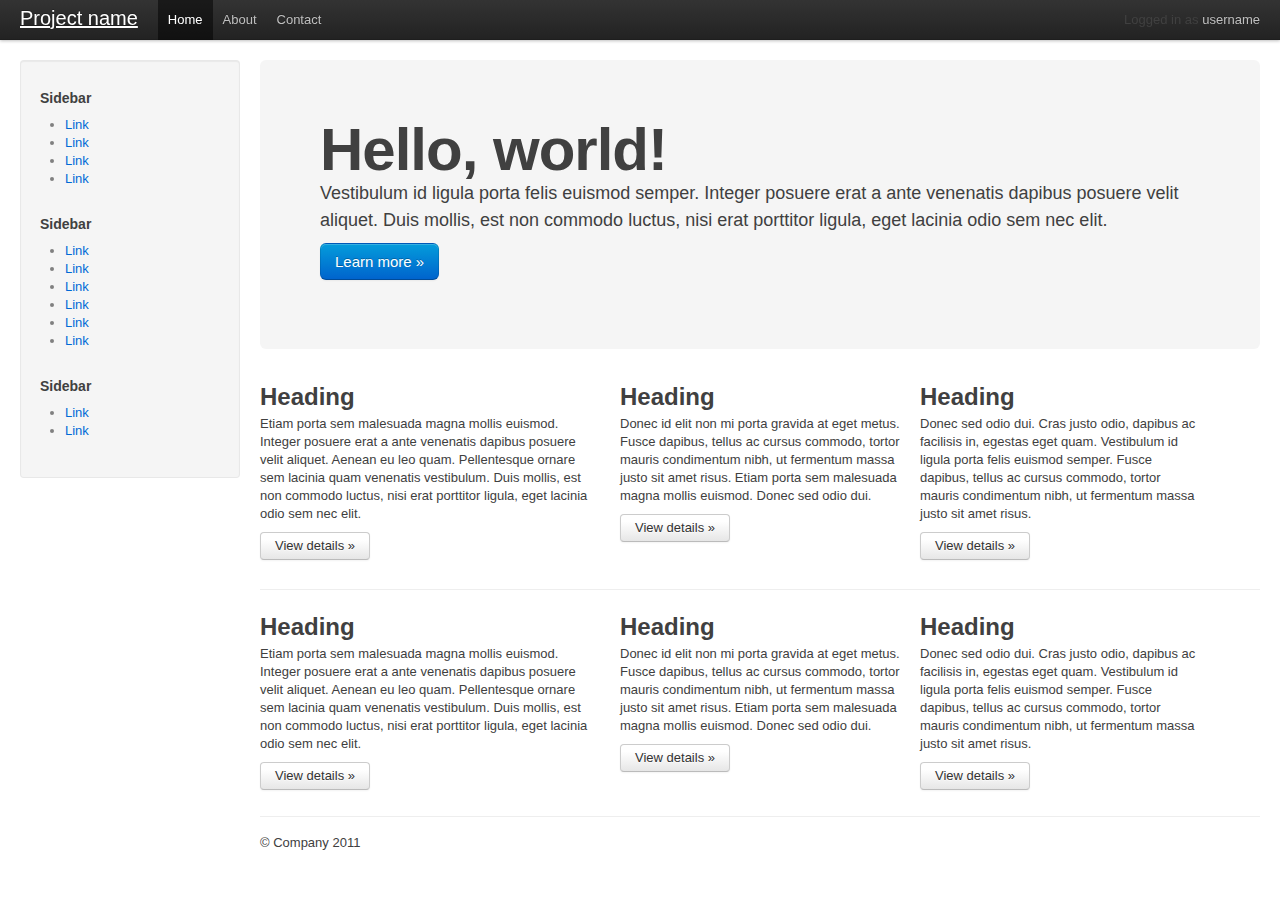
<file: examples/fluid.html>
<!DOCTYPE html>
<html lang="en">
  <head>
    <meta charset="utf-8">
    <title>Bootstrap, from Twitter</title>
    <meta name="description" content="">
    <meta name="author" content="">

    <!-- Le HTML5 shim, for IE6-8 support of HTML elements -->
    <!--[if lt IE 9]>
      <script src="http://html5shim.googlecode.com/svn/trunk/html5.js"></script>
    <![endif]-->

    <!-- Le styles -->
    <link href="../bootstrap.css" rel="stylesheet">
    <style type="text/css">
      body {
        padding-top: 60px;
      }
    </style>

    <!-- Le fav and touch icons -->
    <link rel="shortcut icon" href="images/favicon.ico">
    <link rel="apple-touch-icon" href="images/apple-touch-icon.png">
    <link rel="apple-touch-icon" sizes="72x72" href="images/apple-touch-icon-72x72.png">
    <link rel="apple-touch-icon" sizes="114x114" href="images/apple-touch-icon-114x114.png">
  </head>

  <body>

    <div class="topbar">
      <div class="topbar-inner">
        <div class="container-fluid">
          <a class="brand" href="#">Project name</a>
          <ul class="nav">
            <li class="active"><a href="#">Home</a></li>
            <li><a href="#about">About</a></li>
            <li><a href="#contact">Contact</a></li>
          </ul>
          <p class="pull-right">Logged in as <a href="#">username</a></p>
        </div>
      </div>
    </div>

    <div class="container-fluid">
      <div class="sidebar">
        <div class="well">
          <h5>Sidebar</h5>
          <ul>
            <li><a href="#">Link</a></li>
            <li><a href="#">Link</a></li>
            <li><a href="#">Link</a></li>
            <li><a href="#">Link</a></li>
          </ul>
          <h5>Sidebar</h5>
          <ul>
            <li><a href="#">Link</a></li>
            <li><a href="#">Link</a></li>
            <li><a href="#">Link</a></li>
            <li><a href="#">Link</a></li>
            <li><a href="#">Link</a></li>
            <li><a href="#">Link</a></li>
          </ul>
          <h5>Sidebar</h5>
          <ul>
            <li><a href="#">Link</a></li>
            <li><a href="#">Link</a></li>
          </ul>
        </div>
      </div>
      <div class="content">
        <!-- Main hero unit for a primary marketing message or call to action -->
        <div class="hero-unit">
          <h1>Hello, world!</h1>
          <p>Vestibulum id ligula porta felis euismod semper. Integer posuere erat a ante venenatis dapibus posuere velit aliquet. Duis mollis, est non commodo luctus, nisi erat porttitor ligula, eget lacinia odio sem nec elit.</p>
          <p><a class="btn primary large">Learn more &raquo;</a></p>
        </div>

        <!-- Example row of columns -->
        <div class="row">
          <div class="span6">
            <h2>Heading</h2>
            <p>Etiam porta sem malesuada magna mollis euismod. Integer posuere erat a ante venenatis dapibus posuere velit aliquet. Aenean eu leo quam. Pellentesque ornare sem lacinia quam venenatis vestibulum. Duis mollis, est non commodo luctus, nisi erat porttitor ligula, eget lacinia odio sem nec elit.</p>
            <p><a class="btn" href="#">View details &raquo;</a></p>
          </div>
          <div class="span5">
            <h2>Heading</h2>
             <p>Donec id elit non mi porta gravida at eget metus. Fusce dapibus, tellus ac cursus commodo, tortor mauris condimentum nibh, ut fermentum massa justo sit amet risus. Etiam porta sem malesuada magna mollis euismod. Donec sed odio dui. </p>
            <p><a class="btn" href="#">View details &raquo;</a></p>
         </div>
          <div class="span5">
            <h2>Heading</h2>
            <p>Donec sed odio dui. Cras justo odio, dapibus ac facilisis in, egestas eget quam. Vestibulum id ligula porta felis euismod semper. Fusce dapibus, tellus ac cursus commodo, tortor mauris condimentum nibh, ut fermentum massa justo sit amet risus.</p>
            <p><a class="btn" href="#">View details &raquo;</a></p>
          </div>
        </div>

        <hr>

        <!-- Example row of columns -->
        <div class="row">
          <div class="span6">
            <h2>Heading</h2>
            <p>Etiam porta sem malesuada magna mollis euismod. Integer posuere erat a ante venenatis dapibus posuere velit aliquet. Aenean eu leo quam. Pellentesque ornare sem lacinia quam venenatis vestibulum. Duis mollis, est non commodo luctus, nisi erat porttitor ligula, eget lacinia odio sem nec elit.</p>
            <p><a class="btn" href="#">View details &raquo;</a></p>
          </div>
          <div class="span5">
            <h2>Heading</h2>
             <p>Donec id elit non mi porta gravida at eget metus. Fusce dapibus, tellus ac cursus commodo, tortor mauris condimentum nibh, ut fermentum massa justo sit amet risus. Etiam porta sem malesuada magna mollis euismod. Donec sed odio dui. </p>
            <p><a class="btn" href="#">View details &raquo;</a></p>
         </div>
          <div class="span5">
            <h2>Heading</h2>
            <p>Donec sed odio dui. Cras justo odio, dapibus ac facilisis in, egestas eget quam. Vestibulum id ligula porta felis euismod semper. Fusce dapibus, tellus ac cursus commodo, tortor mauris condimentum nibh, ut fermentum massa justo sit amet risus.</p>
            <p><a class="btn" href="#">View details &raquo;</a></p>
          </div>
        </div>

        <footer>
          <p>&copy; Company 2011</p>
        </footer>
      </div>
    </div>

  </body>
</html>
</file>
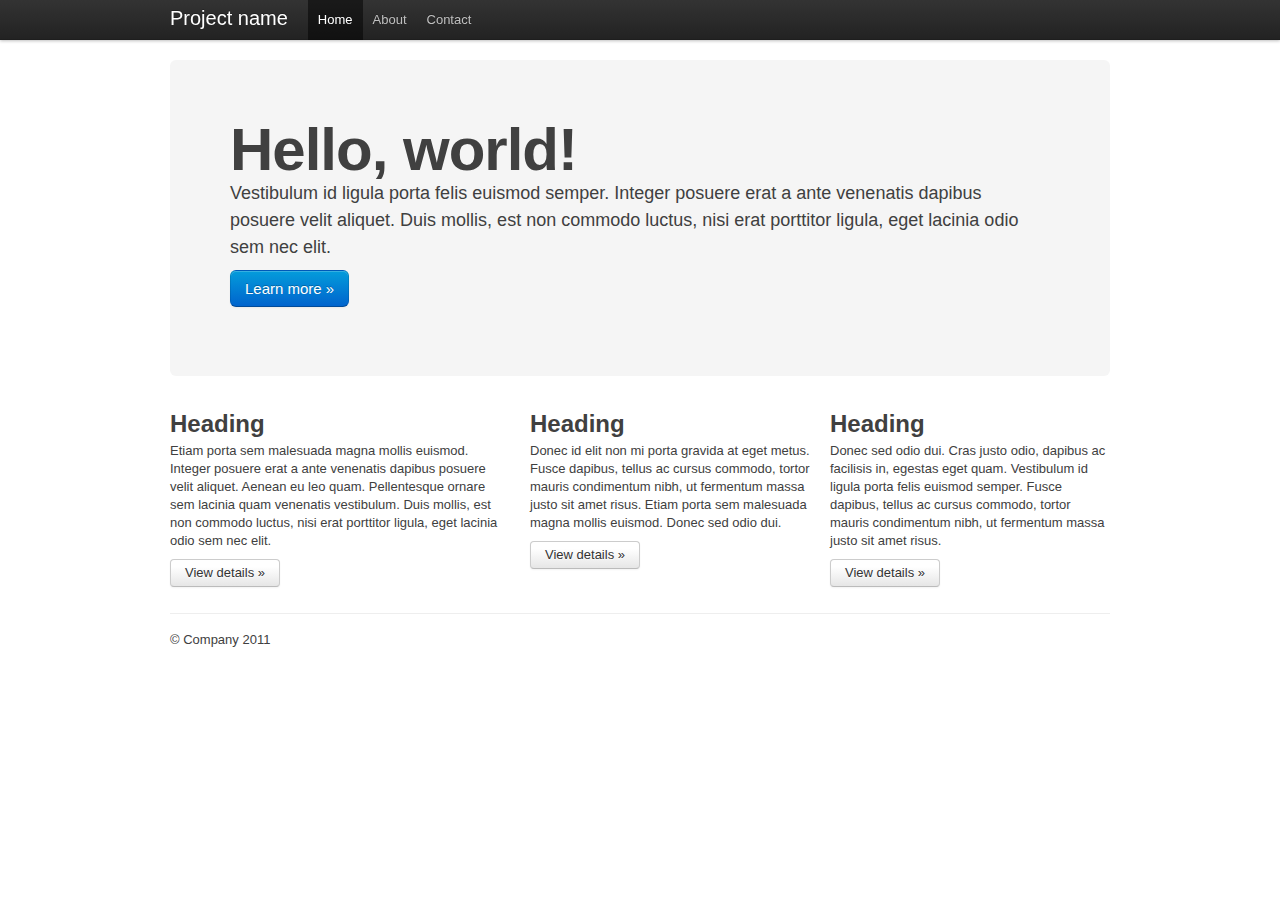
<file: examples/hero.html>
<!DOCTYPE html>
<html lang="en">
  <head>
    <meta charset="utf-8">
    <title>Bootstrap, from Twitter</title>
    <meta name="description" content="">
    <meta name="author" content="">

    <!-- Le HTML5 shim, for IE6-8 support of HTML elements -->
    <!--[if lt IE 9]>
      <script src="http://html5shim.googlecode.com/svn/trunk/html5.js"></script>
    <![endif]-->

    <!-- Le styles -->
    <link href="../bootstrap.css" rel="stylesheet">
    <style type="text/css">
      body {
        padding-top: 60px;
      }
    </style>

    <!-- Le fav and touch icons -->
    <link rel="shortcut icon" href="images/favicon.ico">
    <link rel="apple-touch-icon" href="images/apple-touch-icon.png">
    <link rel="apple-touch-icon" sizes="72x72" href="images/apple-touch-icon-72x72.png">
    <link rel="apple-touch-icon" sizes="114x114" href="images/apple-touch-icon-114x114.png">
  </head>

  <body>

    <div class="topbar">
      <div class="fill">
        <div class="container">
          <a class="brand" href="#">Project name</a>
          <ul class="nav">
            <li class="active"><a href="#">Home</a></li>
            <li><a href="#about">About</a></li>
            <li><a href="#contact">Contact</a></li>
          </ul>
        </div>
      </div>
    </div>

    <div class="container">

      <!-- Main hero unit for a primary marketing message or call to action -->
      <div class="hero-unit">
        <h1>Hello, world!</h1>
        <p>Vestibulum id ligula porta felis euismod semper. Integer posuere erat a ante venenatis dapibus posuere velit aliquet. Duis mollis, est non commodo luctus, nisi erat porttitor ligula, eget lacinia odio sem nec elit.</p>
        <p><a class="btn primary large">Learn more &raquo;</a></p>
      </div>

      <!-- Example row of columns -->
      <div class="row">
        <div class="span6">
          <h2>Heading</h2>
          <p>Etiam porta sem malesuada magna mollis euismod. Integer posuere erat a ante venenatis dapibus posuere velit aliquet. Aenean eu leo quam. Pellentesque ornare sem lacinia quam venenatis vestibulum. Duis mollis, est non commodo luctus, nisi erat porttitor ligula, eget lacinia odio sem nec elit.</p>
          <p><a class="btn" href="#">View details &raquo;</a></p>
        </div>
        <div class="span5">
          <h2>Heading</h2>
           <p>Donec id elit non mi porta gravida at eget metus. Fusce dapibus, tellus ac cursus commodo, tortor mauris condimentum nibh, ut fermentum massa justo sit amet risus. Etiam porta sem malesuada magna mollis euismod. Donec sed odio dui. </p>
          <p><a class="btn" href="#">View details &raquo;</a></p>
       </div>
        <div class="span5">
          <h2>Heading</h2>
          <p>Donec sed odio dui. Cras justo odio, dapibus ac facilisis in, egestas eget quam. Vestibulum id ligula porta felis euismod semper. Fusce dapibus, tellus ac cursus commodo, tortor mauris condimentum nibh, ut fermentum massa justo sit amet risus.</p>
          <p><a class="btn" href="#">View details &raquo;</a></p>
        </div>
      </div>

      <footer>
        <p>&copy; Company 2011</p>
      </footer>

    </div> <!-- /container -->

  </body>
</html>
</file>
<file: assets/js/google-code-prettify/prettify.css>
.com { color: #93a1a1; }
.lit { color: #195f91; }
.pun, .opn, .clo { color: #93a1a1; }
.fun { color: #dc322f; }
.str, .atv { color: #268bd2; }
.kwd, .tag { color: #195f91; }
.typ, .atn, .dec, .var { color: #CB4B16; }
.pln { color: #93a1a1; }
pre.prettyprint {
  background: #fefbf3;
  padding: 9px;
  border: 1px solid rgba(0,0,0,.2);
  -webkit-box-shadow: 0 1px 2px rgba(0,0,0,.1);
  -moz-box-shadow: 0 1px 2px rgba(0,0,0,.1);
  box-shadow: 0 1px 2px rgba(0,0,0,.1);
}

/* Specify class=linenums on a pre to get line numbering */
ol.linenums { margin: 0 0 0 40px; } /* IE indents via margin-left */
ol.linenums li { color: rgba(0,0,0,.15); line-height: 20px; }
/* Alternate shading for lines */
li.L1, li.L3, li.L5, li.L7, li.L9 {  }

/*
$base03:    #002b36;
$base02:    #073642;
$base01:    #586e75;
$base00:    #657b83;
$base0:     #839496;
$base1:     #93a1a1;
$base2:     #eee8d5;
$base3:     #fdf6e3;
$yellow:    #b58900;
$orange:    #cb4b16;
$red:       #dc322f;
$magenta:   #d33682;
$violet:    #6c71c4;
$blue:      #268bd2;
$cyan:      #2aa198;
$green:     #859900;
*/
</file>
<file: assets/css/docs.css>
/* Add additional stylesheets below
-------------------------------------------------- */
/*
  Bootstrap's documentation styles
  Special styles for presenting Bootstrap's documentation and examples
*/

/* Body and structure
-------------------------------------------------- */
body {
  background-color: #fff;
  position: relative;
}
section {
  padding-top: 60px;
}
section > .row {
  margin-bottom: 10px;
}


/* Jumbotrons
-------------------------------------------------- */
.jumbotron {
  min-width: 940px;
  padding-top: 40px;
}
.jumbotron .inner {
  background: transparent url(../img/grid-18px.png) top center;
  padding: 45px 0;
  -webkit-box-shadow: inset 0 10px 30px rgba(0,0,0,.3);
     -moz-box-shadow: inset 0 10px 30px rgba(0,0,0,.3);
/*          box-shadow: inset 0 10px 30px rgba(0,0,0,.3);
*/}
.jumbotron h1,
.jumbotron p {
  margin-bottom: 9px;
  color: #fff;
  text-align: center;
  text-shadow: 0 1px 1px rgba(0,0,0,.3);
}
.jumbotron h1 {
  font-size: 54px;
  line-height: 1;
  text-shadow: 0 1px 2px rgba(0,0,0,.5);
}
.jumbotron p {
  font-weight: 300;
}
.jumbotron .lead {
  font-size: 20px;
  line-height: 27px;
}
.jumbotron p a {
  color: #fff;
  font-weight: bold;
}

/* Specific jumbotrons
------------------------- */
/* main docs page */
.masthead {
  background-color: #049cd9;
  background-repeat: no-repeat;
  background-image: -webkit-gradient(linear, left top, left bottom, from(#004D9F), to(#049cd9));
  background-image: -webkit-linear-gradient(#004D9F, #049cd9);
  background-image: -moz-linear-gradient(#004D9F, #049cd9);
  background-image: -o-linear-gradient(top, #004D9F, #049cd9);
  background-image: -khtml-gradient(linear, left top, left bottom, from(#004D9F), to(#049cd9));
  filter: progid:DXImageTransform.Microsoft.gradient(startColorstr='#004D9F', endColorstr='#049cd9', GradientType=0); /* IE8 and down */
}
/* supporting docs pages */
.subhead {
  background-color: #767d80;
  background-repeat: no-repeat;
  background-image: -webkit-gradient(linear, left top, left bottom, from(#565d60), to(#767d80));
  background-image: -webkit-linear-gradient(#565d60, #767d80);
  background-image: -moz-linear-gradient(#565d60, #767d80);
  background-image: -o-linear-gradient(top, #565d60, #767d80);
  background-image: -khtml-gradient(linear, left top, left bottom, from(#565d60), to(#767d80));
  filter: progid:DXImageTransform.Microsoft.gradient(startColorstr='#565d60', endColorstr='#767d80', GradientType=0); /* IE8 and down */
}
.subhead .inner {
  padding: 36px 0 27px;
}
.subhead h1,
.subhead p {
  text-align: left;
}
.subhead h1 {
  font-size: 40px;
}
.subhead p a {
  font-weight: normal;
}


/* Footer
-------------------------------------------------- */
.footer {
  background-color: #eee;
  min-width: 940px;
  padding: 30px 0;
  text-shadow: 0 1px 0 #fff;
  border-top: 1px solid #e5e5e5;
  -webkit-box-shadow: inset 0 5px 15px rgba(0,0,0,.025);
     -moz-box-shadow: inset 0 5px 15px rgba(0,0,0,.025);
/*          box-shadow: inset 0 5px 15px rgba(0,0,0,.025);
*/}
.footer p {
  color: #555;
}


/* Quickstart section for getting le code
-------------------------------------------------- */
.quickstart {
  background-color: #f5f5f5;
  background-repeat: repeat-x;
  background-image: -khtml-gradient(linear, left top, left bottom, from(#f9f9f9), to(#f5f5f5));
  background-image: -moz-linear-gradient(#f9f9f9, #f5f5f5);
  background-image: -ms-linear-gradient(#f9f9f9, #f5f5f5);
  background-image: -webkit-gradient(linear, left top, left bottom, color-stop(0%, #f9f9f9), color-stop(100%, #f5f5f5));
  background-image: -webkit-linear-gradient(#f9f9f9, #f5f5f5);
  background-image: -o-linear-gradient(#f9f9f9, #f5f5f5);
  -ms-filter: "progid:DXImageTransform.Microsoft.gradient(startColorstr='#f9f9f9', endColorstr='#f5f5f5', GradientType=0)";
  filter: progid:DXImageTransform.Microsoft.gradient(startColorstr='#f9f9f9', endColorstr='#f5f5f5', GradientType=0);
  background-image: linear-gradient(#f9f9f9, #f5f5f5);
  border-top: 1px solid #fff;
  border-bottom: 1px solid #eee;
}
.quickstart .container {
  margin-bottom: 0;
}
.quickstart .row {
  margin: 0 -20px;
  -webkit-box-shadow: 1px 0 0 #f9f9f9;
     -moz-box-shadow: 1px 0 0 #f9f9f9;
          box-shadow: 1px 0 0 #f9f9f9;
}
.quickstart [class*="span"] {
  width: 285px;
  height: 117px;
  margin-left: 0;
  padding: 17px 20px 26px;
  border-left: 1px solid #eee;
  -webkit-box-shadow: inset 1px 0 0 #f9f9f9;
     -moz-box-shadow: inset 1px 0 0 #f9f9f9;
          box-shadow: inset 1px 0 0 #f9f9f9;
}
.quickstart [class*="span"]:last-child {
  border-right: 1px solid #eee;
  width: 286px;
}
.quickstart h6,
.quickstart p {
  line-height: 18px;
  text-align: center;
  margin-bottom: 9px;
  color: #333;
}
.quickstart .current-version,
.quickstart .current-version a {
  color: #999;
}
.quickstart h6 {
  color: #999;
}
.quickstart textarea {
  display: block;
  width: 275px;
  height: auto;
  margin: 0 0 9px;
  line-height: 21px;
  white-space: nowrap;
  overflow: hidden;
}


/* Special grid styles
-------------------------------------------------- */
.show-grid {
  margin-top: 10px;
  margin-bottom: 10px;
}
.show-grid [class*="span"] {
  background: #eee;
  text-align: center;
  -webkit-border-radius: 3px;
     -moz-border-radius: 3px;
          border-radius: 3px;
  min-height: 30px;
  line-height: 30px;
}
.show-grid:hover [class*="span"] {
  background: #ddd;
}
.show-grid .show-grid {
  margin-top: 0;
  margin-bottom: 0;
}
.show-grid .show-grid [class*="span"] {
  background-color: #ccc;
}


/* Render mini layout previews
-------------------------------------------------- */
.mini-layout {
  border: 1px solid #ddd;
  -webkit-border-radius: 6px;
     -moz-border-radius: 6px;
          border-radius: 6px;
  -webkit-box-shadow: 0 1px 2px rgba(0,0,0,.075);
     -moz-box-shadow: 0 1px 2px rgba(0,0,0,.075);
          box-shadow: 0 1px 2px rgba(0,0,0,.075);
}
.mini-layout {
  height: 240px;
  margin-bottom: 20px;
  padding: 9px;
}
.mini-layout div {
  -webkit-border-radius: 3px;
     -moz-border-radius: 3px;
          border-radius: 3px;
}
.mini-layout .mini-layout-body {
  background-color: #dceaf4;
  margin: 0 auto;
  width: 240px;
  height: 240px;
}
.mini-layout.fluid .mini-layout-sidebar,
.mini-layout.fluid .mini-layout-header,
.mini-layout.fluid .mini-layout-body {
  float: left;
}
.mini-layout.fluid .mini-layout-sidebar {
  background-color: #bbd8e9;
  width: 90px;
  height: 240px;
}
.mini-layout.fluid .mini-layout-body {
  width: 300px;
  margin-left: 10px;
}


/* Topbar special styles
-------------------------------------------------- */
.topbar-wrapper {
  position: relative;
  height: 40px;
  margin: 5px 0 15px;
}
.topbar-wrapper .topbar {
  position: absolute;
  margin: 0 -20px;
}
.topbar-wrapper .topbar .topbar-inner {
  padding-left: 20px;
  padding-right: 20px;
  -webkit-border-radius: 4px;
     -moz-border-radius: 4px;
          border-radius: 4px;
}

/* Topbar in js docs
------------------------- */
#bootstrap-js .topbar-wrapper {
  z-index: 1;
}
#bootstrap-js .topbar-wrapper .topbar {
  position: absolute;
  margin: 0 -20px;
}
#bootstrap-js .topbar-wrapper .topbar .topbar-inner {
  padding-left: 20px;
  padding-right: 20px;
  -webkit-border-radius: 4px;
     -moz-border-radius: 4px;
          border-radius: 4px;
}
#bootstrap-js .topbar-wrapper .container {
  width: auto;
}


/* Popover docs
-------------------------------------------------- */
.popover-well {
  min-height: 160px;
}
.popover-well .popover {
  display: block;
}
.popover-well .popover-wrapper {
  width: 50%;
  height: 160px;
  float: left;
  margin-left: 55px;
  position: relative;
}
.popover-well .popover-menu-wrapper {
  height: 80px;
}
img.large-bird {
  margin: 5px 0 0 310px;
  opacity: .1;
}

/* Pretty Print
-------------------------------------------------- */
pre.prettyprint {
  overflow: hidden;
}

/* Icon Buttons Grid
-------------------------------------------------- */
.icon-grid {
    margin-left: 0px;
}

.icon-grid li {
    background-color: #F5F5F5;
    display: block;
    float: left;
    margin: 5px;    
    padding: 15px 10px;
    text-align: center;   
    min-width: 110px;
}

.icon-grid li code {
    display: block;
    margin-bottom: 15px;
    padding: 12px 3px;
    font-size: 11px;
}

.btn.icon.newcolor:before {
    color: #FFFF00;
}
</file>
